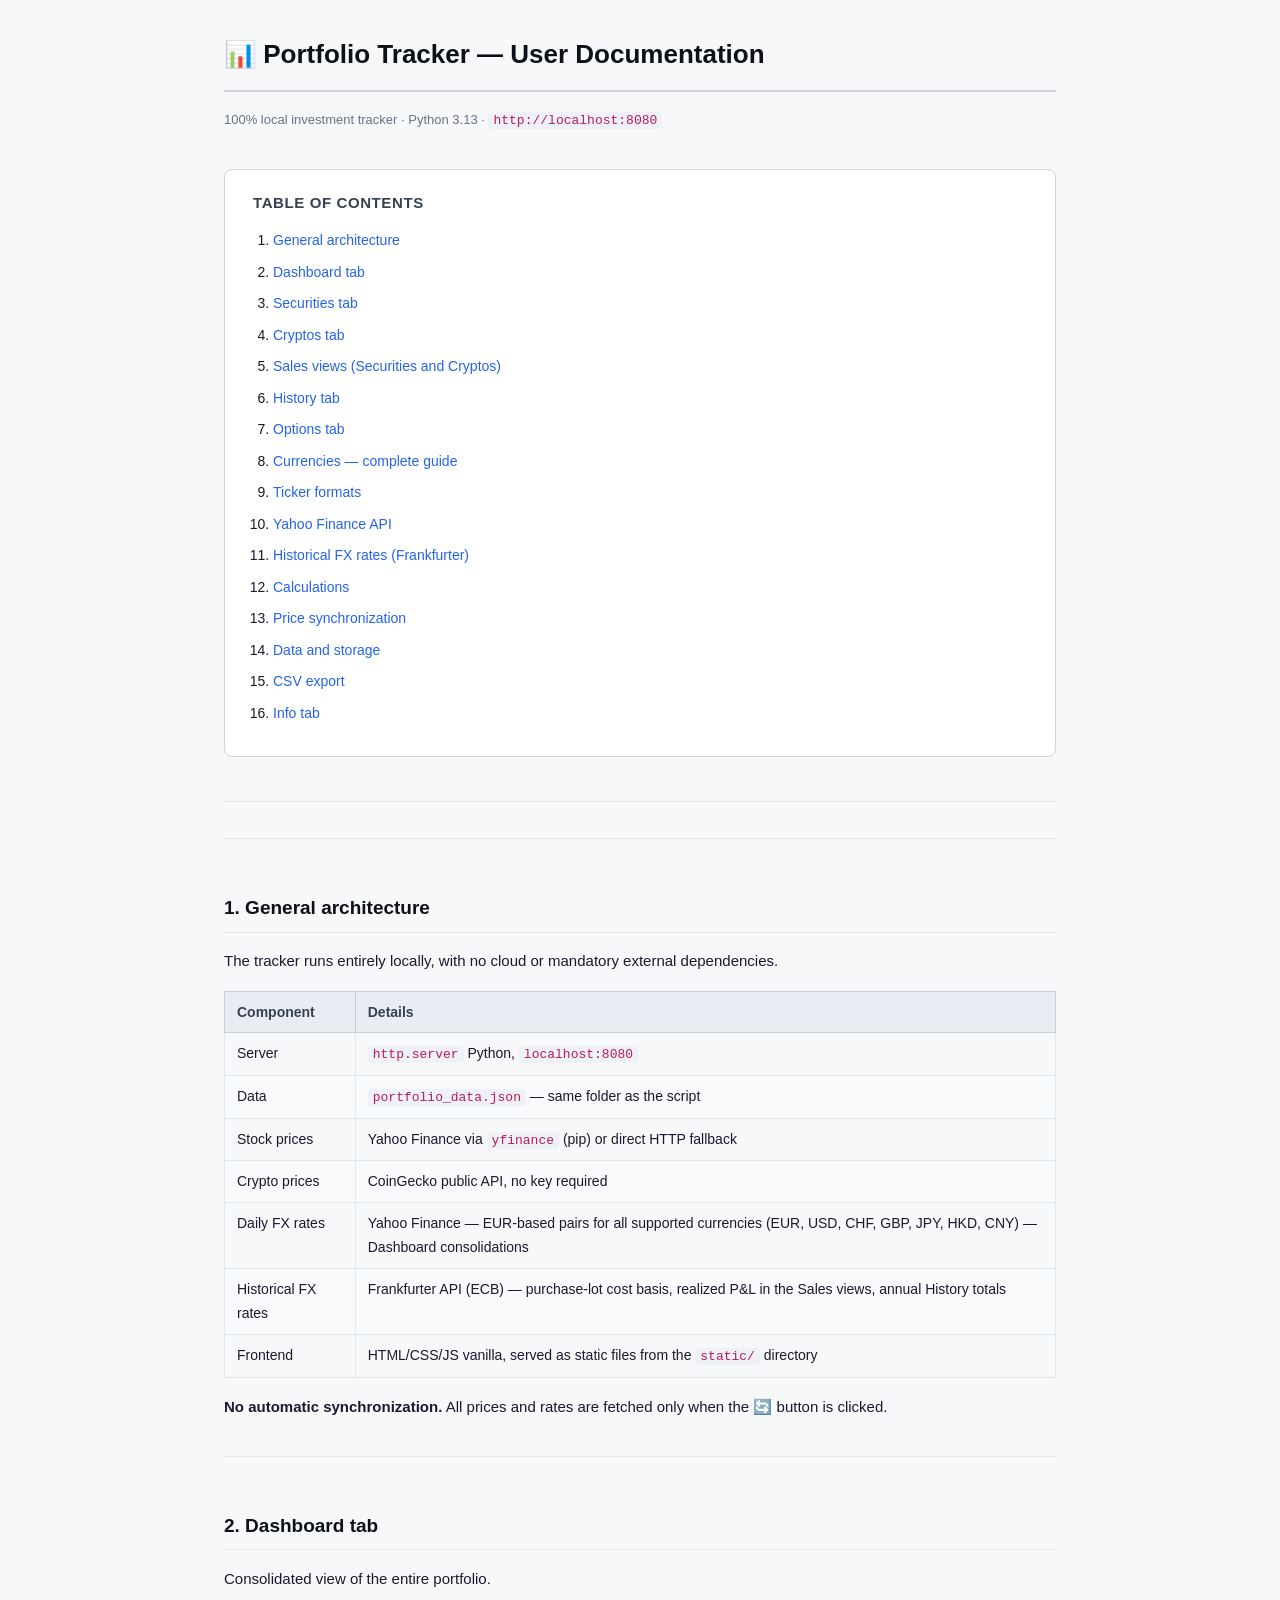
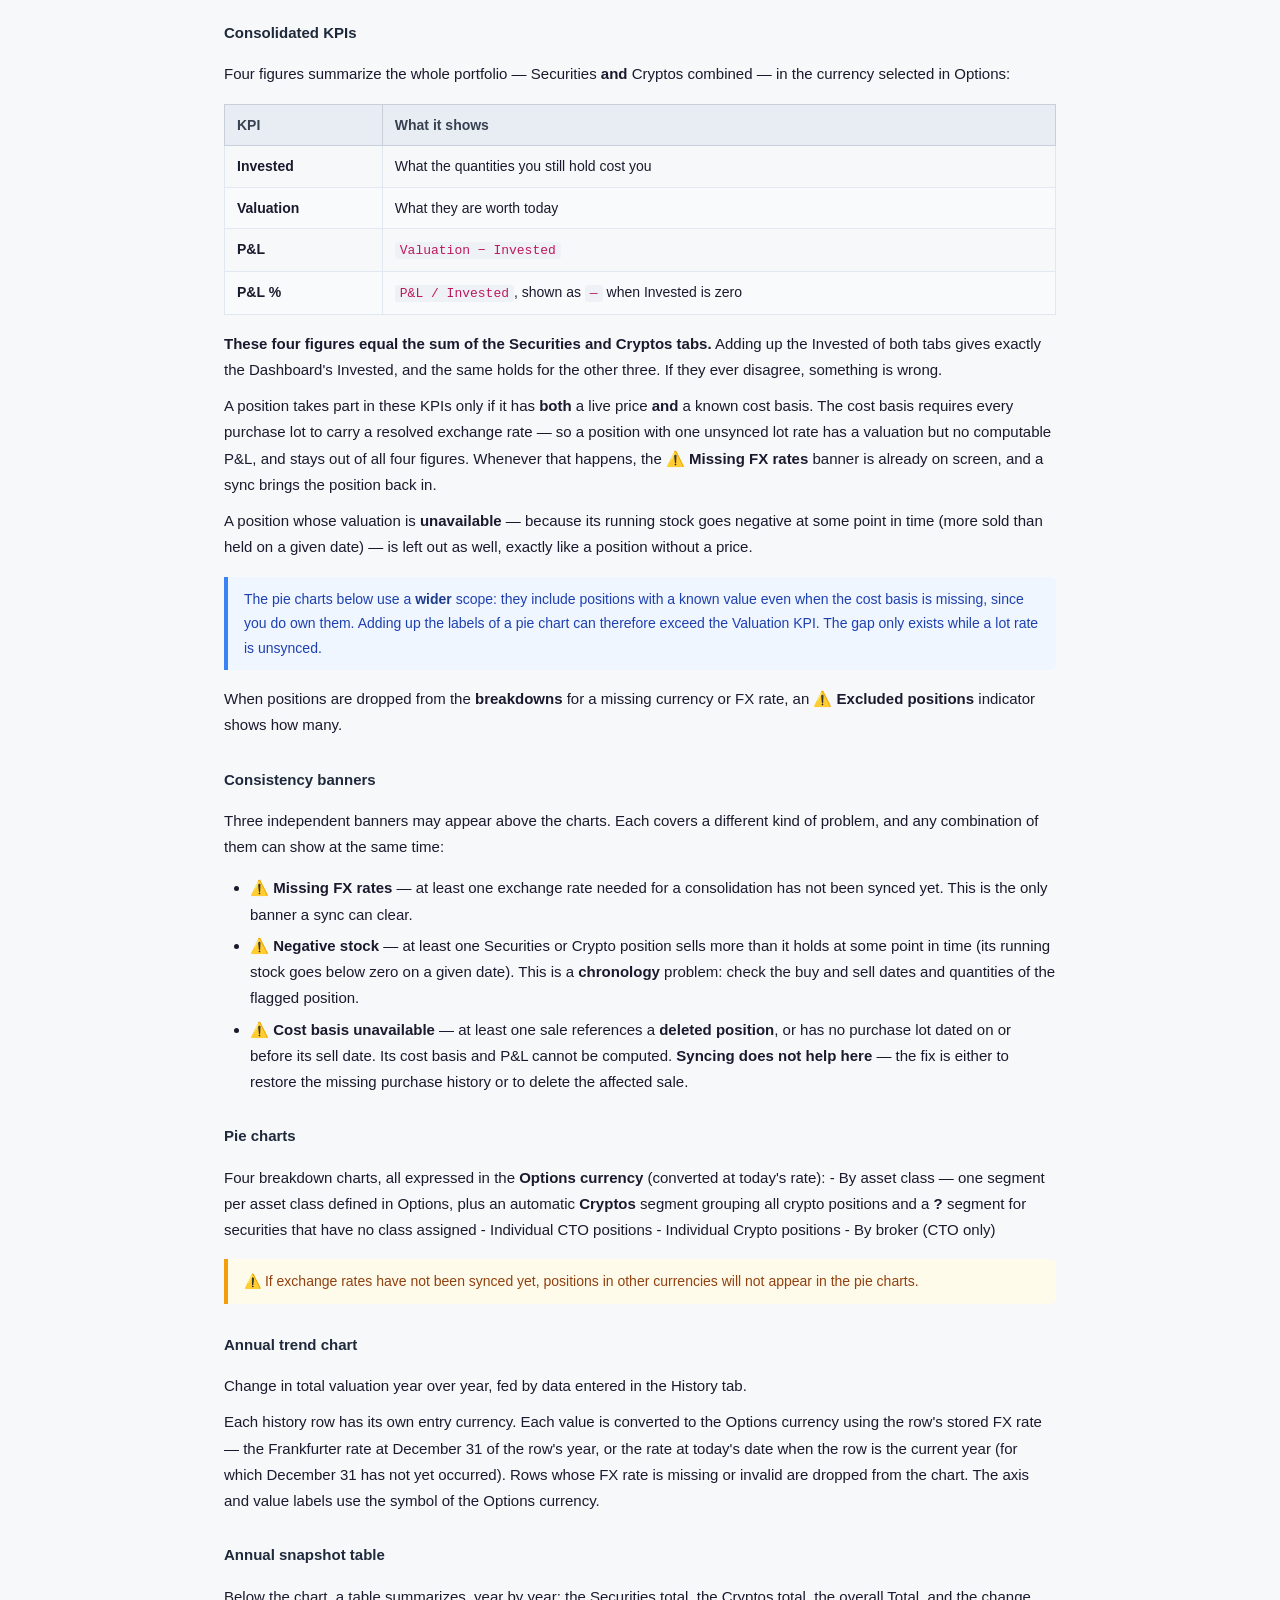
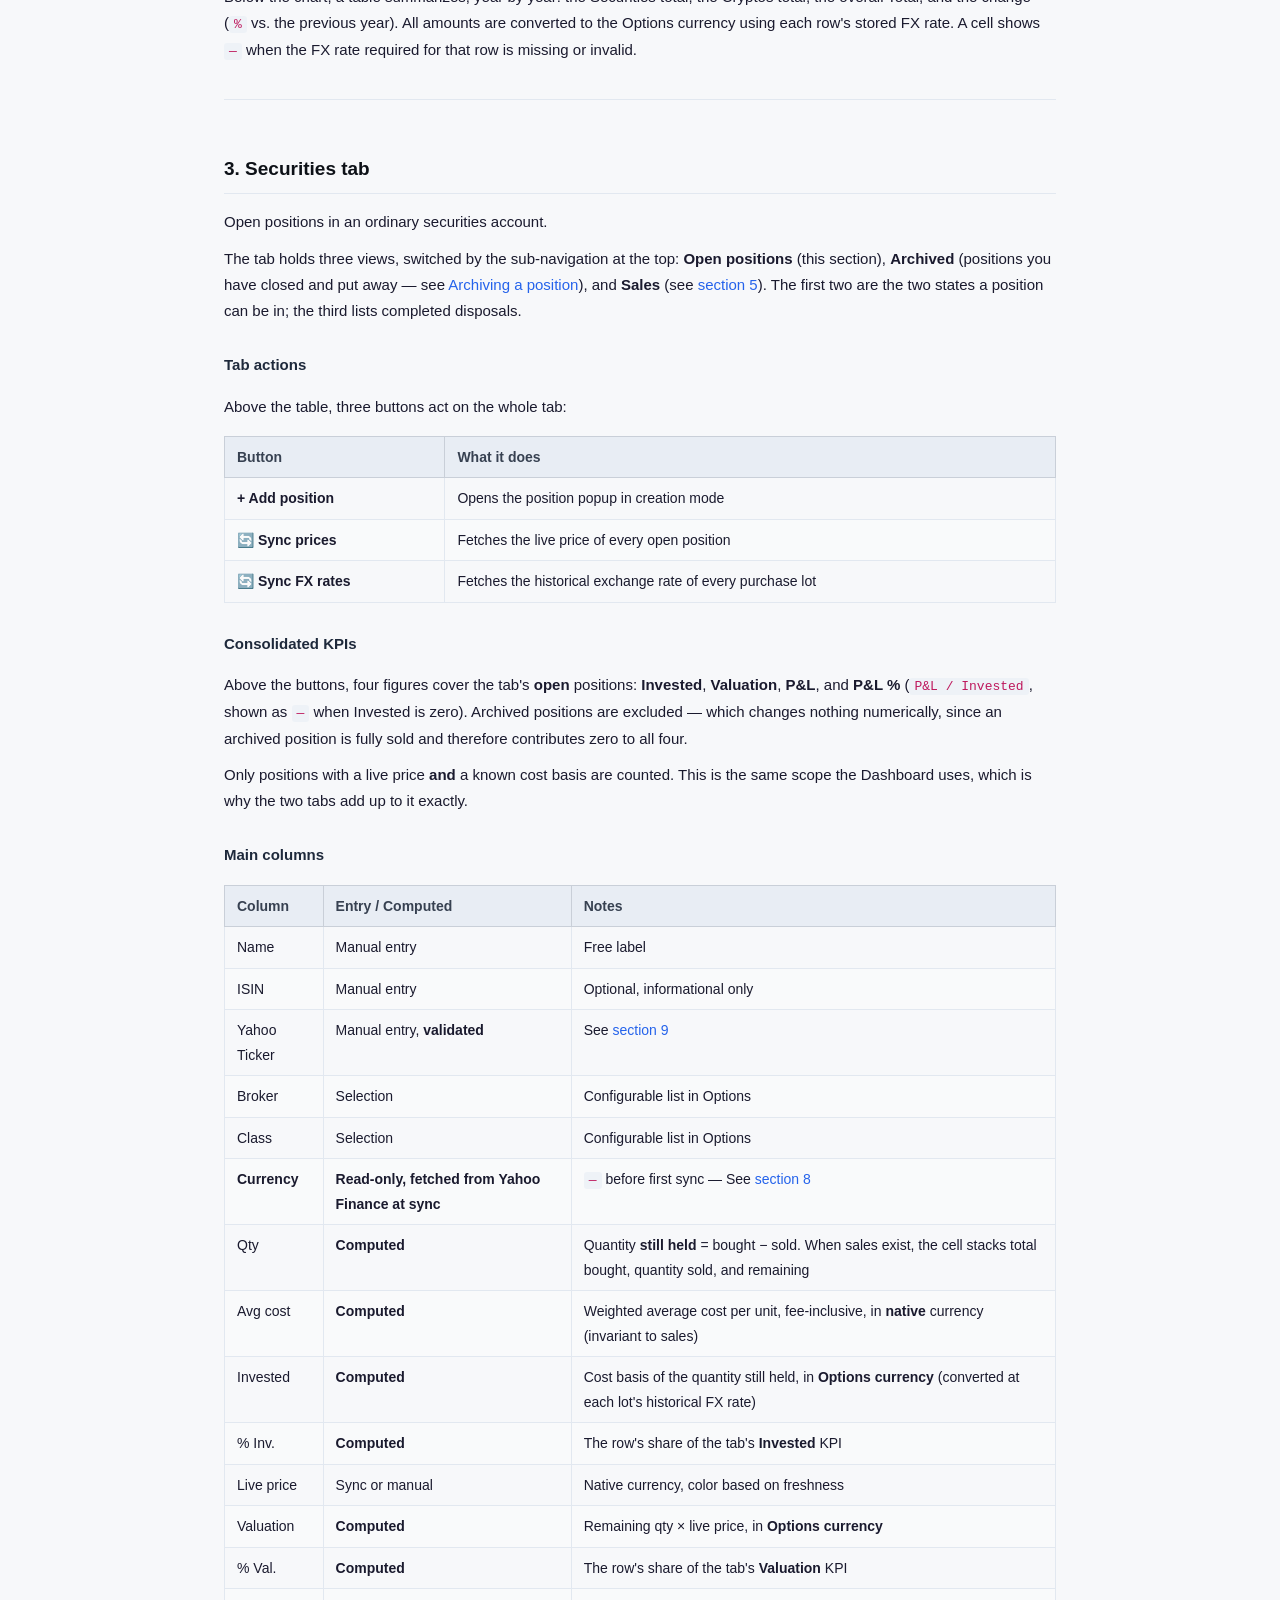
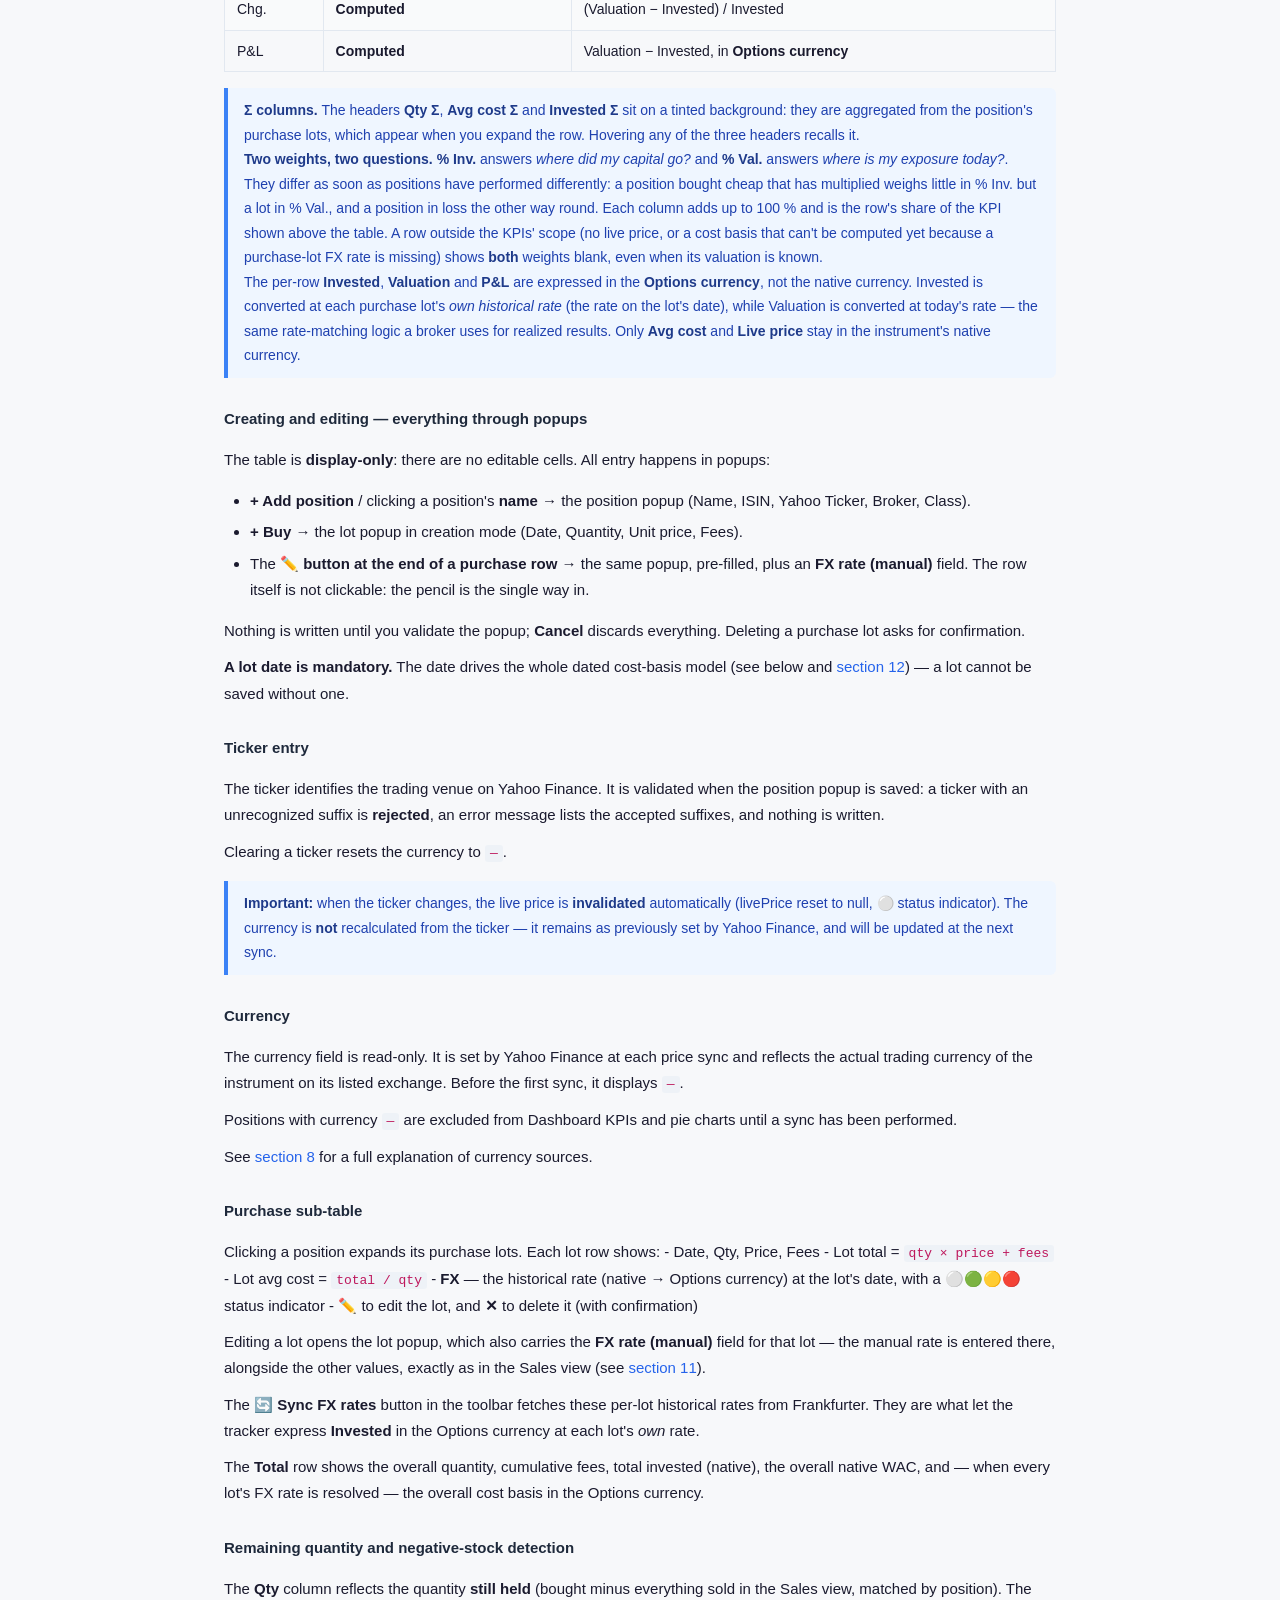
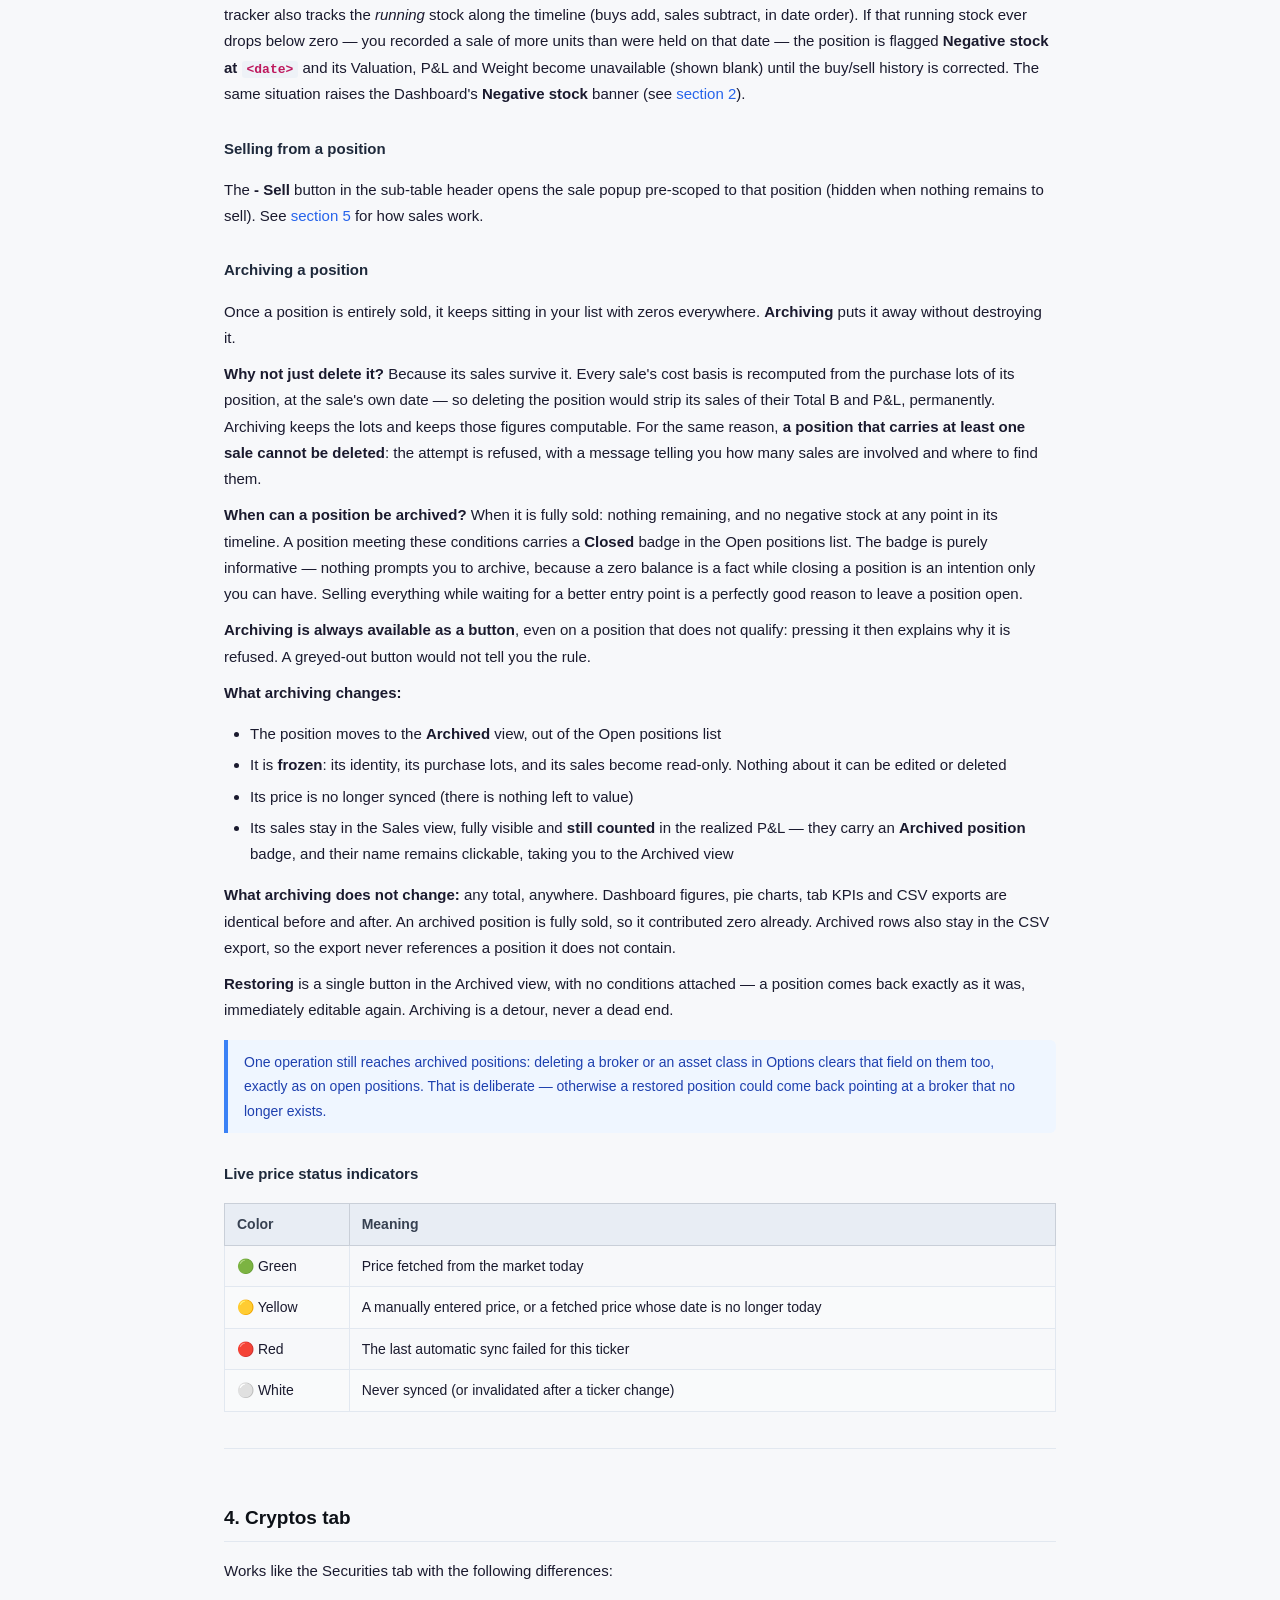
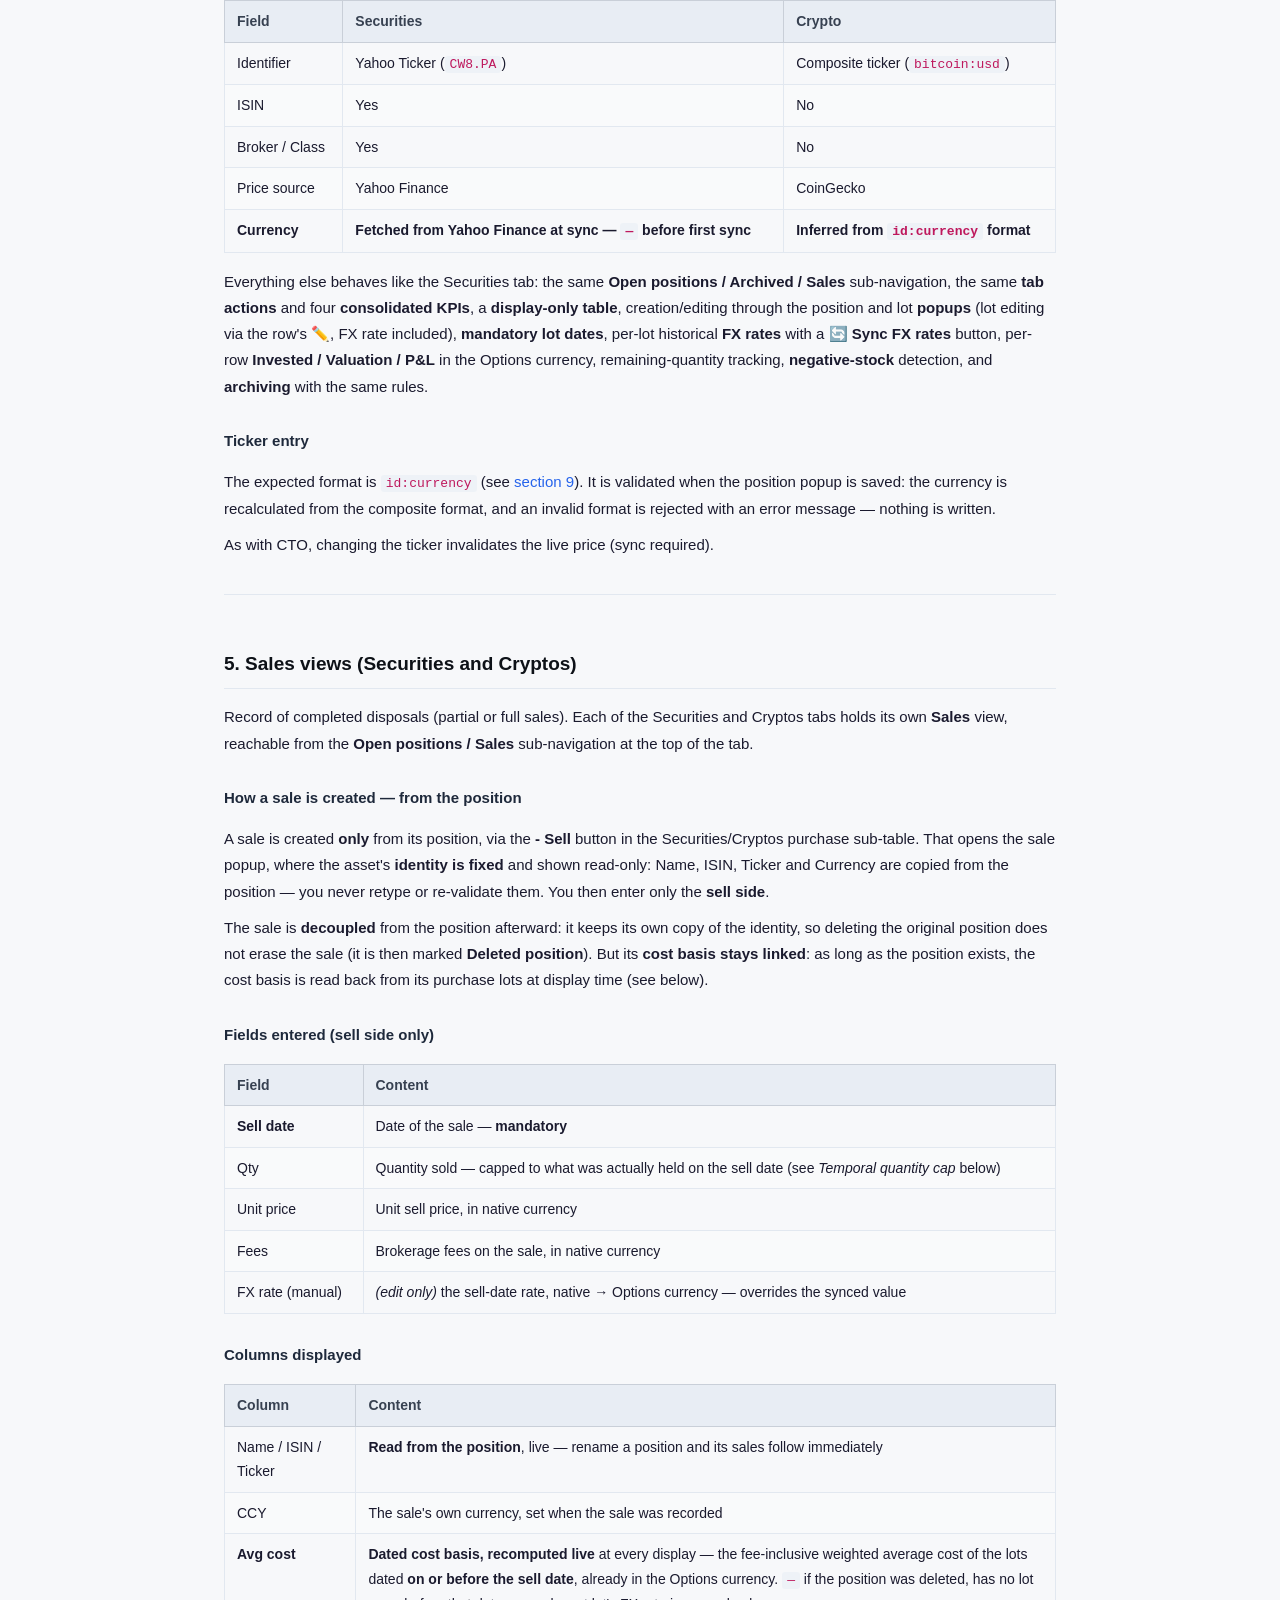
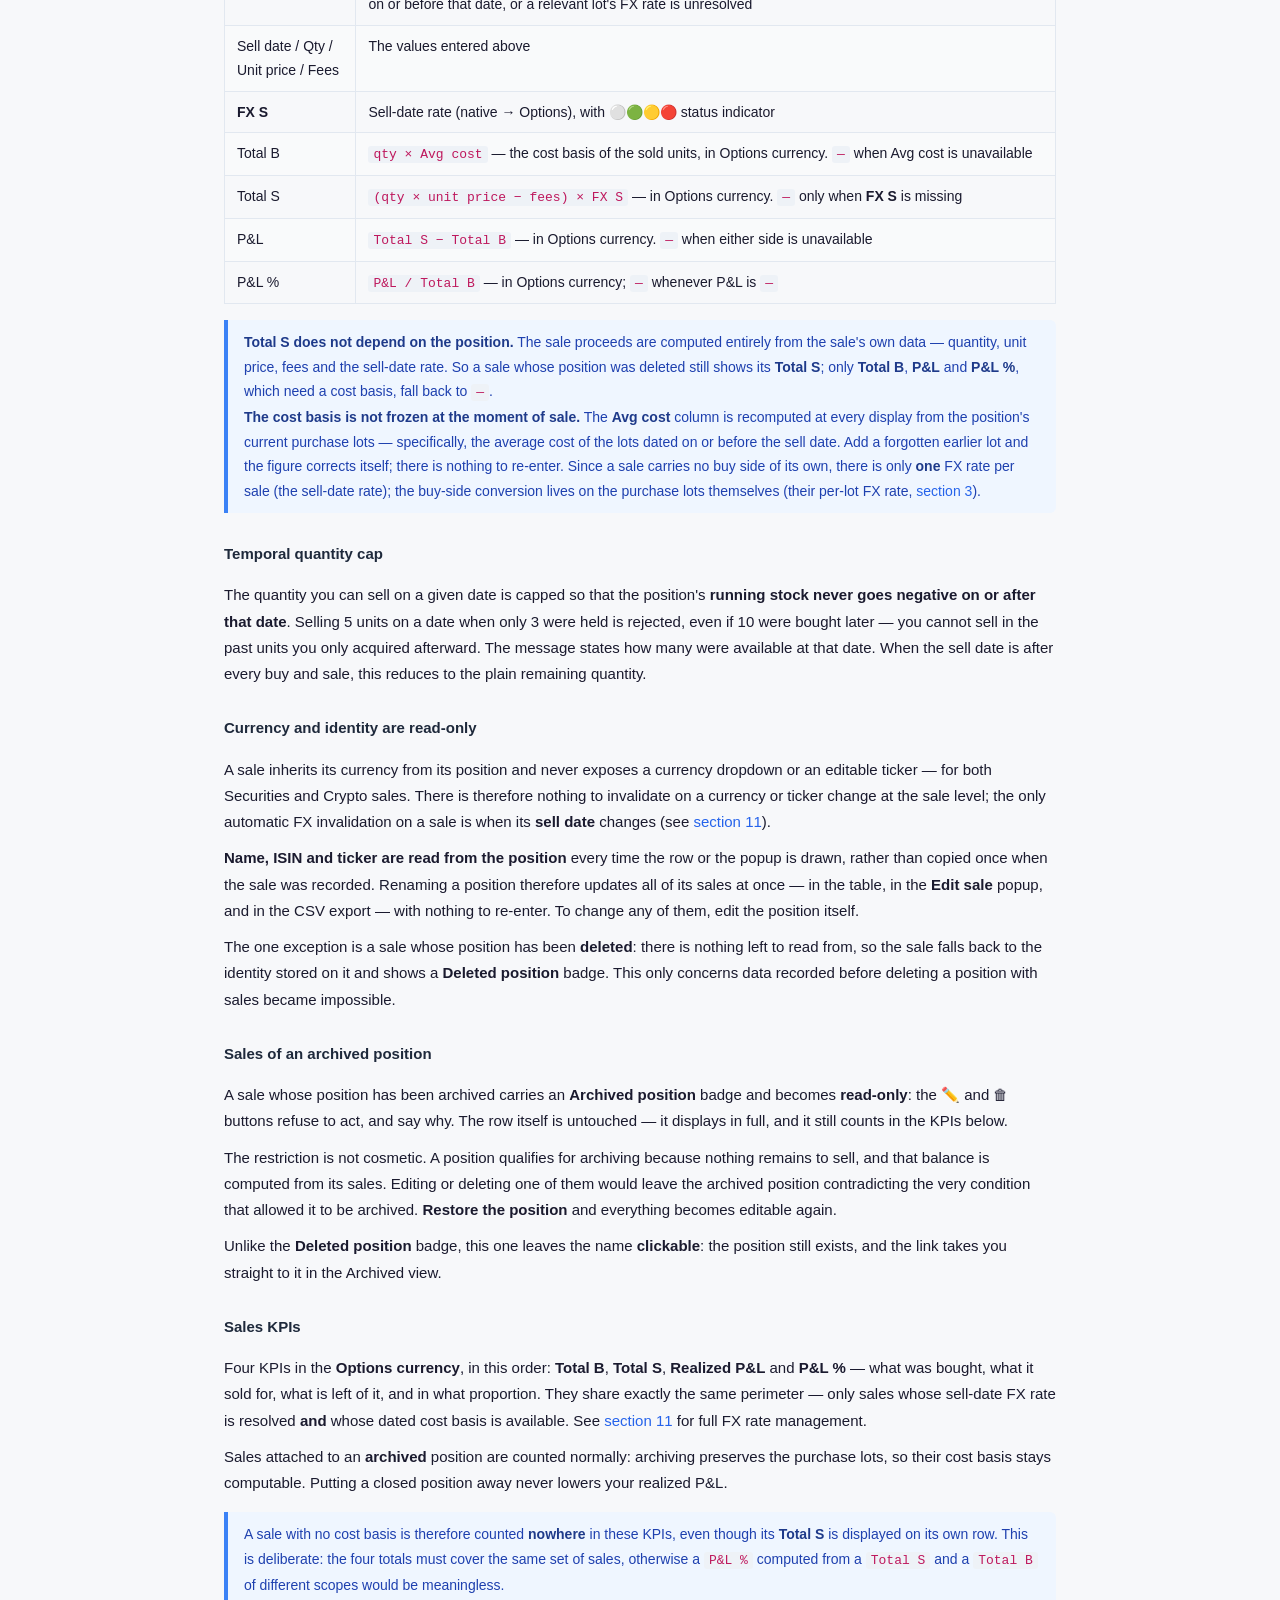
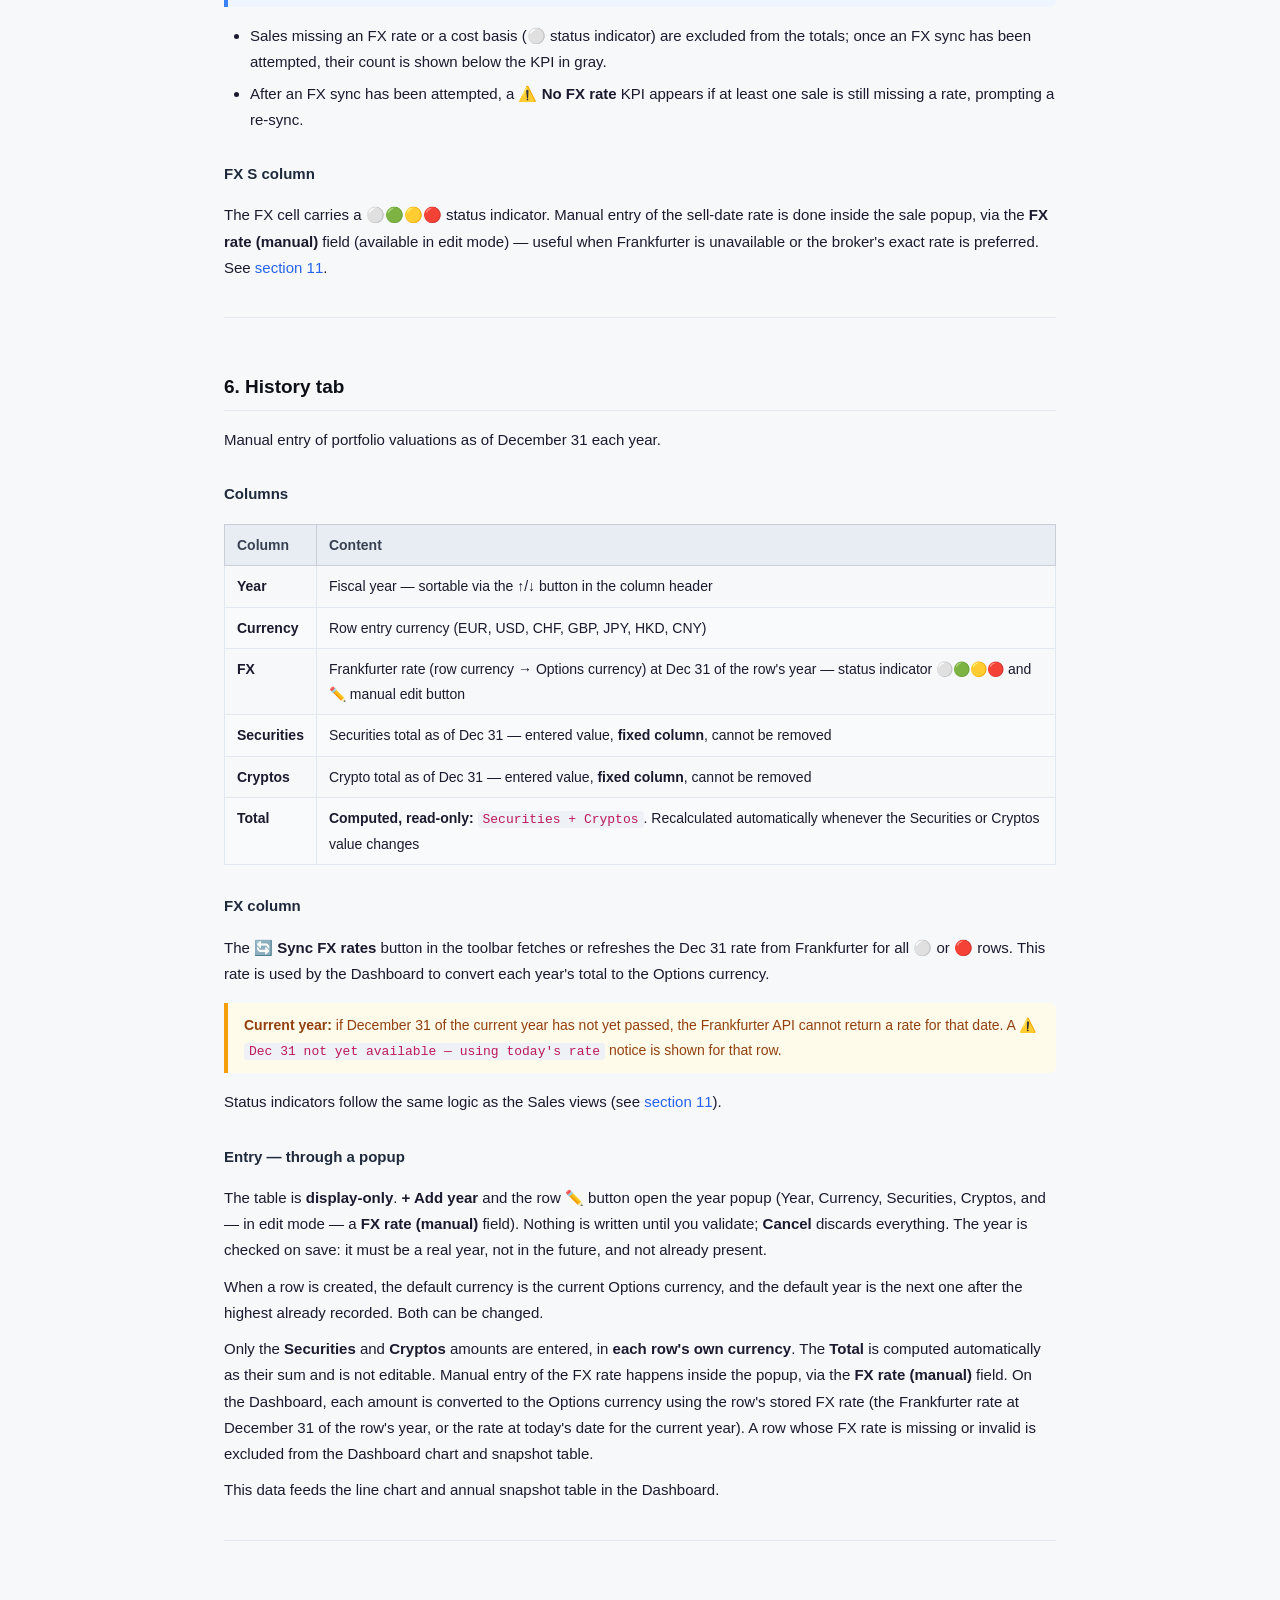
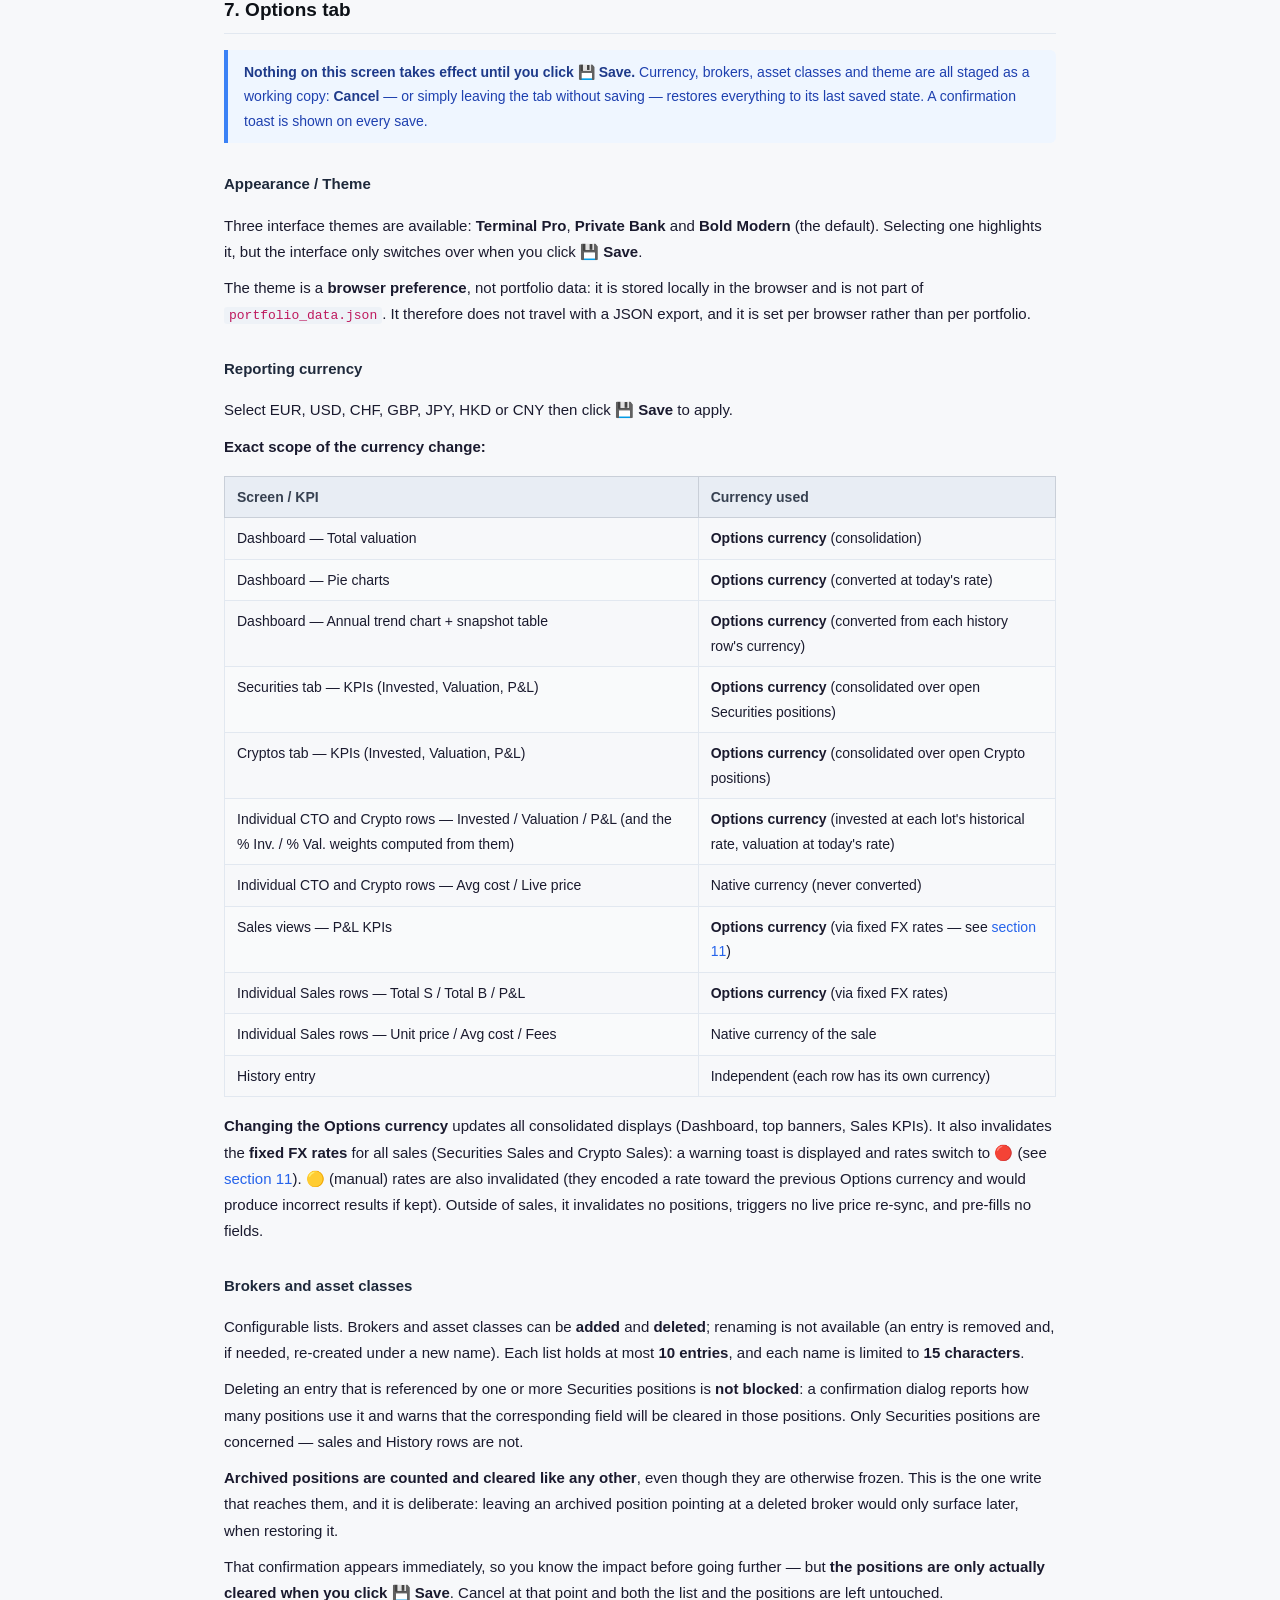
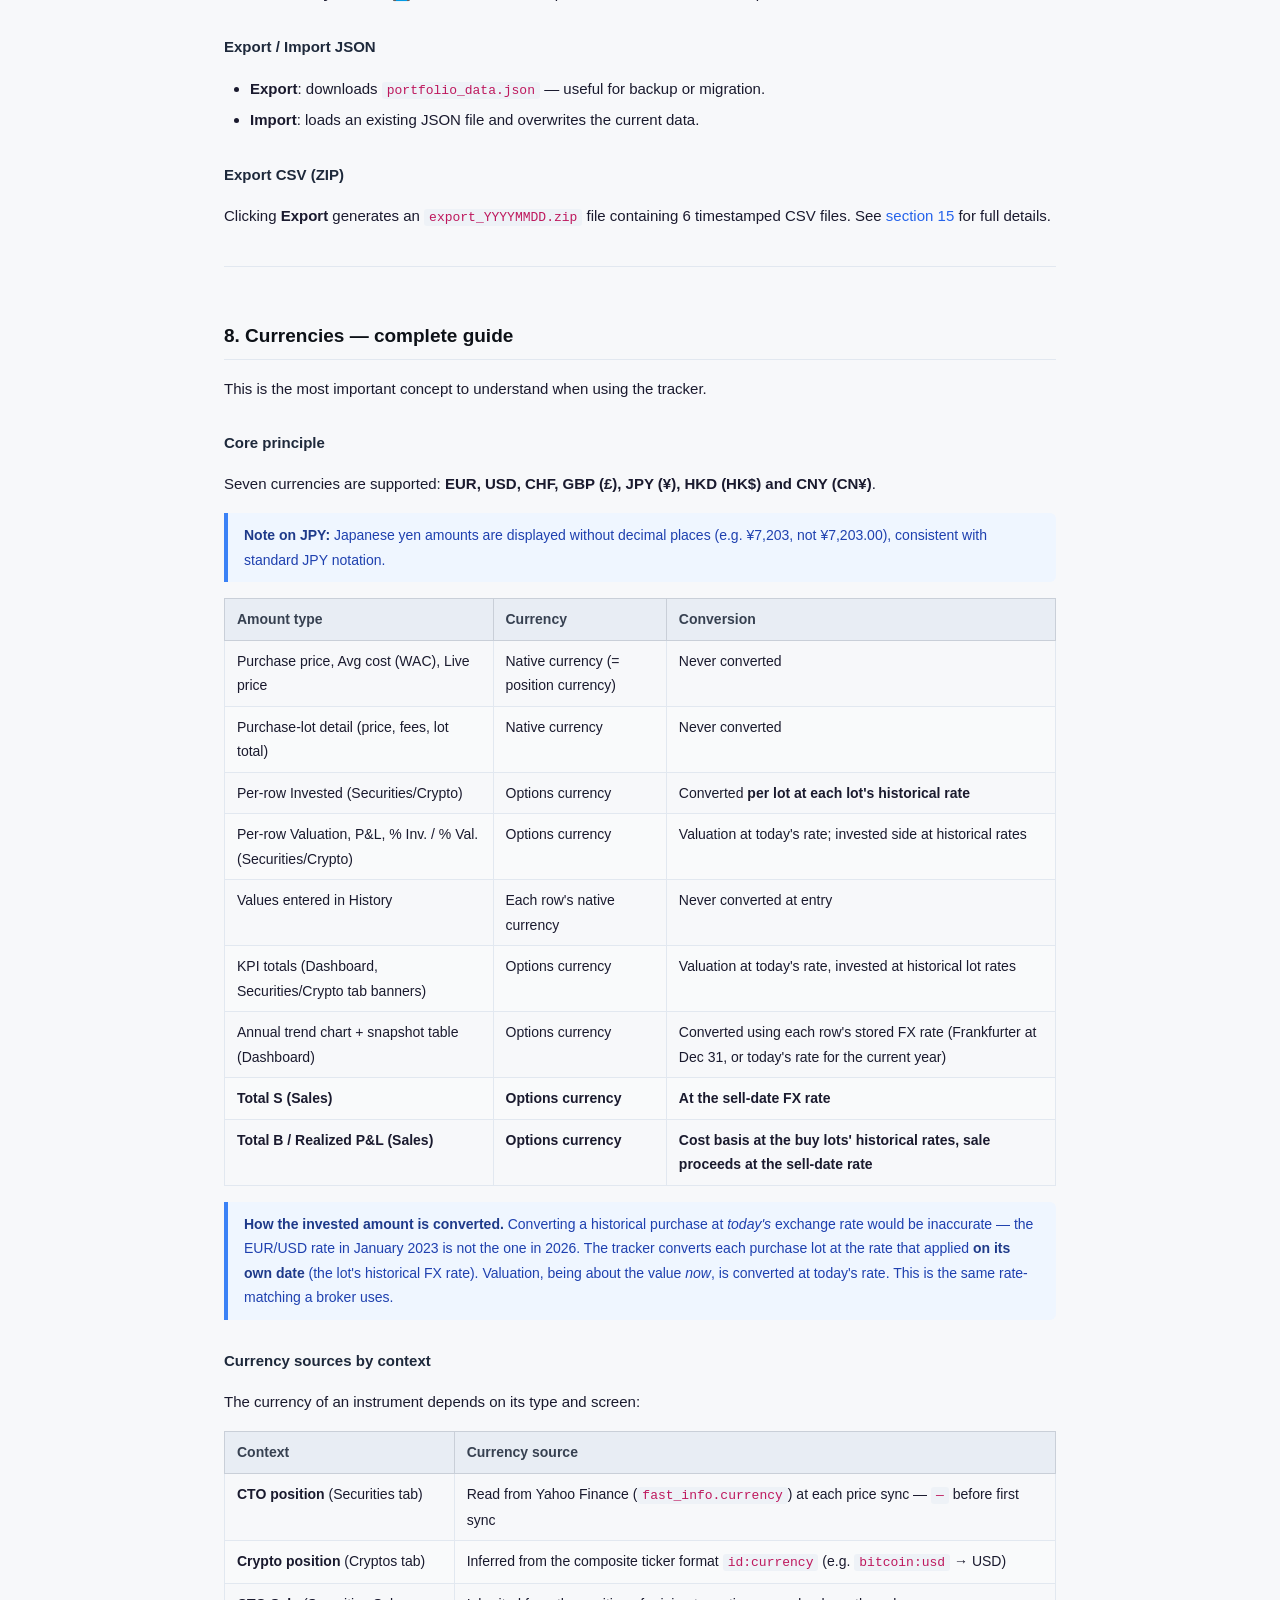
<file: static/docs.html>
<!DOCTYPE html>
<html lang="en">
<head>
<meta charset="utf-8">
<meta name="viewport" content="width=device-width,initial-scale=1">
<title>Portfolio Tracker — Documentation</title>
<style>
*,*::before,*::after{box-sizing:border-box}
body{font-family:-apple-system,BlinkMacSystemFont,'Segoe UI',Roboto,sans-serif;font-size:15px;line-height:1.75;color:#1a1a2e;background:#f7f8fa;margin:0;padding:0}
.page-wrap{max-width:880px;margin:0 auto;padding:32px 24px 72px}
h1{font-size:26px;color:#0d1117;border-bottom:2px solid #d1d5db;padding-bottom:12px;margin-top:0}
h2{font-size:19px;color:#0d1117;margin-top:52px;border-bottom:1px solid #e2e8f0;padding-bottom:7px}
h3{font-size:15px;color:#1e293b;margin-top:28px;font-weight:700}
h4{font-size:14px;color:#374151;margin-top:20px;font-weight:700}
a{color:#2563eb;text-decoration:none}
a:hover{text-decoration:underline}
p{margin:10px 0}
code{background:#eef2f7;border-radius:3px;padding:1px 5px;font-size:13px;font-family:'SFMono-Regular',Consolas,'Liberation Mono',Menlo,monospace;color:#be185d}
pre{background:#eef2f7;border-radius:6px;padding:14px 16px;overflow-x:auto;font-size:13px;line-height:1.55;margin:14px 0}
pre code{background:none;padding:0;color:#1a1a2e}
table{width:100%;border-collapse:collapse;font-size:14px;margin:16px 0}
th{background:#e8edf4;color:#374151;font-weight:600;text-align:left;padding:8px 12px;border:1px solid #c9cfd8}
td{padding:8px 12px;border:1px solid #e2e8f0;vertical-align:top}
tr:nth-child(even) td{background:#f9fafb}
blockquote{border-left:4px solid #3b82f6;background:#eff6ff;margin:16px 0;padding:10px 16px;border-radius:0 6px 6px 0;color:#1e40af;font-size:14px}
blockquote p{margin:0}
blockquote strong{color:#1e3a8a}
hr{border:none;border-top:1px solid #e2e8f0;margin:36px 0}
ul,ol{padding-left:26px}
li{margin:5px 0}
.toc-box{background:#fff;border:1px solid #d1d5db;border-radius:8px;padding:20px 28px 24px;margin-bottom:44px}
.toc-box h2{margin-top:0;border-bottom:none;font-size:15px;color:#374151;padding-bottom:0;text-transform:uppercase;letter-spacing:.04em;font-weight:700}
.toc-box ol{margin:10px 0 0;font-size:14px;padding-left:20px}
.toc-box li{margin:7px 0}
.subtitle{color:#6b7280;font-size:13px;margin-bottom:36px;margin-top:4px}
.back{display:inline-block;font-size:12px;color:#9ca3af;margin-top:12px;float:right}
.note{font-size:13px;color:#6b7280;font-style:italic}
.warning{border-left:4px solid #f59e0b;background:#fffbeb;margin:16px 0;padding:10px 16px;border-radius:0 6px 6px 0;color:#92400e;font-size:14px}
.warning p{margin:0}
</style>
</head>
<body>
<div class="page-wrap">
<h1>📊 Portfolio Tracker — User Documentation</h1>
<p class="subtitle">100% local investment tracker &middot; Python 3.13 &middot; <code>http://localhost:8080</code></p>

<div class="toc-box">
  <h2>Table of contents</h2>
  <ol>
    <li><a href="#1-general-architecture">General architecture</a></li>
    <li><a href="#2-dashboard-tab">Dashboard tab</a></li>
    <li><a href="#3-securities-tab">Securities tab</a></li>
    <li><a href="#4-cryptos-tab">Cryptos tab</a></li>
    <li><a href="#5-sales-tabs">Sales views (Securities and Cryptos)</a></li>
    <li><a href="#6-history-tab">History tab</a></li>
    <li><a href="#7-options-tab">Options tab</a></li>
    <li><a href="#8-currencies--complete-guide">Currencies — complete guide</a></li>
    <li><a href="#9-ticker-formats">Ticker formats</a></li>
    <li><a href="#10-yahoo-finance-api">Yahoo Finance API</a></li>
    <li><a href="#11-historical-fx-rates-frankfurter">Historical FX rates (Frankfurter)</a></li>
    <li><a href="#12-calculations">Calculations</a></li>
    <li><a href="#13-price-synchronization">Price synchronization</a></li>
    <li><a href="#14-data-and-storage">Data and storage</a></li>
    <li><a href="#15-csv-export">CSV export</a></li>
    <li><a href="#16-info-tab">Info tab</a></li>
  </ol>
</div>


<hr />
<hr />
<p><a id="1-general-architecture"></a></p>
<h2>1. General architecture</h2>
<p>The tracker runs entirely locally, with no cloud or mandatory external dependencies.</p>
<table>
<thead>
<tr>
<th>Component</th>
<th>Details</th>
</tr>
</thead>
<tbody>
<tr>
<td>Server</td>
<td><code>http.server</code> Python, <code>localhost:8080</code></td>
</tr>
<tr>
<td>Data</td>
<td><code>portfolio_data.json</code> — same folder as the script</td>
</tr>
<tr>
<td>Stock prices</td>
<td>Yahoo Finance via <code>yfinance</code> (pip) or direct HTTP fallback</td>
</tr>
<tr>
<td>Crypto prices</td>
<td>CoinGecko public API, no key required</td>
</tr>
<tr>
<td>Daily FX rates</td>
<td>Yahoo Finance — EUR-based pairs for all supported currencies (EUR, USD, CHF, GBP, JPY, HKD, CNY) — Dashboard consolidations</td>
</tr>
<tr>
<td>Historical FX rates</td>
<td>Frankfurter API (ECB) — purchase-lot cost basis, realized P&amp;L in the Sales views, annual History totals</td>
</tr>
<tr>
<td>Frontend</td>
<td>HTML/CSS/JS vanilla, served as static files from the <code>static/</code> directory</td>
</tr>
</tbody>
</table>
<p><strong>No automatic synchronization.</strong> All prices and rates are fetched only when the 🔄 button is clicked.</p>
<hr />
<p><a id="2-dashboard-tab"></a></p>
<h2>2. Dashboard tab</h2>
<p>Consolidated view of the entire portfolio.</p>
<h3>Consolidated KPIs</h3>
<p>Four figures summarize the whole portfolio — Securities <strong>and</strong> Cryptos combined — in the currency selected in Options:</p>
<table>
<thead>
<tr>
<th>KPI</th>
<th>What it shows</th>
</tr>
</thead>
<tbody>
<tr>
<td><strong>Invested</strong></td>
<td>What the quantities you still hold cost you</td>
</tr>
<tr>
<td><strong>Valuation</strong></td>
<td>What they are worth today</td>
</tr>
<tr>
<td><strong>P&amp;L</strong></td>
<td><code>Valuation − Invested</code></td>
</tr>
<tr>
<td><strong>P&amp;L %</strong></td>
<td><code>P&amp;L / Invested</code>, shown as <code>—</code> when Invested is zero</td>
</tr>
</tbody>
</table>
<p><strong>These four figures equal the sum of the Securities and Cryptos tabs.</strong> Adding up the Invested of both tabs gives exactly the Dashboard's Invested, and the same holds for the other three. If they ever disagree, something is wrong.</p>
<p>A position takes part in these KPIs only if it has <strong>both</strong> a live price <strong>and</strong> a known cost basis. The cost basis requires every purchase lot to carry a resolved exchange rate — so a position with one unsynced lot rate has a valuation but no computable P&amp;L, and stays out of all four figures. Whenever that happens, the <strong>⚠️ Missing FX rates</strong> banner is already on screen, and a sync brings the position back in.</p>
<p>A position whose valuation is <strong>unavailable</strong> — because its running stock goes negative at some point in time (more sold than held on a given date) — is left out as well, exactly like a position without a price.</p>
<blockquote>
<p>The pie charts below use a <strong>wider</strong> scope: they include positions with a known value even when the cost basis is missing, since you do own them. Adding up the labels of a pie chart can therefore exceed the Valuation KPI. The gap only exists while a lot rate is unsynced.</p>
</blockquote>
<p>When positions are dropped from the <strong>breakdowns</strong> for a missing currency or FX rate, an <strong>⚠️ Excluded positions</strong> indicator shows how many.</p>
<h3>Consistency banners</h3>
<p>Three independent banners may appear above the charts. Each covers a different kind of problem, and any combination of them can show at the same time:</p>
<ul>
<li><strong>⚠️ Missing FX rates</strong> — at least one exchange rate needed for a consolidation has not been synced yet. This is the only banner a sync can clear.</li>
<li><strong>⚠️ Negative stock</strong> — at least one Securities or Crypto position sells more than it holds at some point in time (its running stock goes below zero on a given date). This is a <strong>chronology</strong> problem: check the buy and sell dates and quantities of the flagged position.</li>
<li><strong>⚠️ Cost basis unavailable</strong> — at least one sale references a <strong>deleted position</strong>, or has no purchase lot dated on or before its sell date. Its cost basis and P&amp;L cannot be computed. <strong>Syncing does not help here</strong> — the fix is either to restore the missing purchase history or to delete the affected sale.</li>
</ul>
<h3>Pie charts</h3>
<p>Four breakdown charts, all expressed in the <strong>Options currency</strong> (converted at today's rate):
- By asset class — one segment per asset class defined in Options, plus an automatic <strong>Cryptos</strong> segment grouping all crypto positions and a <strong>?</strong> segment for securities that have no class assigned
- Individual CTO positions
- Individual Crypto positions
- By broker (CTO only)</p>
<div class="warning"><p>⚠️ If exchange rates have not been synced yet, positions in other currencies will not appear in the pie charts.</p></div>
<h3>Annual trend chart</h3>
<p>Change in total valuation year over year, fed by data entered in the History tab.</p>
<p>Each history row has its own entry currency. Each value is converted to the Options currency using the row's stored FX rate — the Frankfurter rate at December 31 of the row's year, or the rate at today's date when the row is the current year (for which December 31 has not yet occurred). Rows whose FX rate is missing or invalid are dropped from the chart. The axis and value labels use the symbol of the Options currency.</p>
<h3>Annual snapshot table</h3>
<p>Below the chart, a table summarizes, year by year: the Securities total, the Cryptos total, the overall Total, and the change (<code>%</code> vs. the previous year). All amounts are converted to the Options currency using each row's stored FX rate. A cell shows <code>—</code> when the FX rate required for that row is missing or invalid.</p>
<hr />
<p><a id="3-securities-tab"></a></p>
<h2>3. Securities tab</h2>
<p>Open positions in an ordinary securities account.</p>
<p>The tab holds three views, switched by the sub-navigation at the top: <strong>Open positions</strong> (this section), <strong>Archived</strong> (positions you have closed and put away — see <a href="#archiving-a-position">Archiving a position</a>), and <strong>Sales</strong> (see <a href="#5-sales-tabs">section 5</a>). The first two are the two states a position can be in; the third lists completed disposals.</p>
<h3>Tab actions</h3>
<p>Above the table, three buttons act on the whole tab:</p>
<table>
<thead>
<tr>
<th>Button</th>
<th>What it does</th>
</tr>
</thead>
<tbody>
<tr>
<td><strong>+ Add position</strong></td>
<td>Opens the position popup in creation mode</td>
</tr>
<tr>
<td><strong>🔄 Sync prices</strong></td>
<td>Fetches the live price of every open position</td>
</tr>
<tr>
<td><strong>🔄 Sync FX rates</strong></td>
<td>Fetches the historical exchange rate of every purchase lot</td>
</tr>
</tbody>
</table>
<h3>Consolidated KPIs</h3>
<p>Above the buttons, four figures cover the tab's <strong>open</strong> positions: <strong>Invested</strong>, <strong>Valuation</strong>, <strong>P&amp;L</strong>, and <strong>P&amp;L %</strong> (<code>P&amp;L / Invested</code>, shown as <code>—</code> when Invested is zero). Archived positions are excluded — which changes nothing numerically, since an archived position is fully sold and therefore contributes zero to all four.</p>
<p>Only positions with a live price <strong>and</strong> a known cost basis are counted. This is the same scope the Dashboard uses, which is why the two tabs add up to it exactly.</p>
<h3>Main columns</h3>
<table>
<thead>
<tr>
<th>Column</th>
<th>Entry / Computed</th>
<th>Notes</th>
</tr>
</thead>
<tbody>
<tr>
<td>Name</td>
<td>Manual entry</td>
<td>Free label</td>
</tr>
<tr>
<td>ISIN</td>
<td>Manual entry</td>
<td>Optional, informational only</td>
</tr>
<tr>
<td>Yahoo Ticker</td>
<td>Manual entry, <strong>validated</strong></td>
<td>See <a href="#9-ticker-formats">section 9</a></td>
</tr>
<tr>
<td>Broker</td>
<td>Selection</td>
<td>Configurable list in Options</td>
</tr>
<tr>
<td>Class</td>
<td>Selection</td>
<td>Configurable list in Options</td>
</tr>
<tr>
<td><strong>Currency</strong></td>
<td><strong>Read-only, fetched from Yahoo Finance at sync</strong></td>
<td><code>—</code> before first sync — See <a href="#8-currencies--complete-guide">section 8</a></td>
</tr>
<tr>
<td>Qty</td>
<td><strong>Computed</strong></td>
<td>Quantity <strong>still held</strong> = bought − sold. When sales exist, the cell stacks total bought, quantity sold, and remaining</td>
</tr>
<tr>
<td>Avg cost</td>
<td><strong>Computed</strong></td>
<td>Weighted average cost per unit, fee-inclusive, in <strong>native</strong> currency (invariant to sales)</td>
</tr>
<tr>
<td>Invested</td>
<td><strong>Computed</strong></td>
<td>Cost basis of the quantity still held, in <strong>Options currency</strong> (converted at each lot's historical FX rate)</td>
</tr>
<tr>
<td>% Inv.</td>
<td><strong>Computed</strong></td>
<td>The row's share of the tab's <strong>Invested</strong> KPI</td>
</tr>
<tr>
<td>Live price</td>
<td>Sync or manual</td>
<td>Native currency, color based on freshness</td>
</tr>
<tr>
<td>Valuation</td>
<td><strong>Computed</strong></td>
<td>Remaining qty × live price, in <strong>Options currency</strong></td>
</tr>
<tr>
<td>% Val.</td>
<td><strong>Computed</strong></td>
<td>The row's share of the tab's <strong>Valuation</strong> KPI</td>
</tr>
<tr>
<td>Chg.</td>
<td><strong>Computed</strong></td>
<td>(Valuation − Invested) / Invested</td>
</tr>
<tr>
<td>P&amp;L</td>
<td><strong>Computed</strong></td>
<td>Valuation − Invested, in <strong>Options currency</strong></td>
</tr>
</tbody>
</table>
<blockquote>
<p><strong>Σ columns.</strong> The headers <strong>Qty Σ</strong>, <strong>Avg cost Σ</strong> and <strong>Invested Σ</strong> sit on a tinted background: they are aggregated from the position's purchase lots, which appear when you expand the row. Hovering any of the three headers recalls it.</p>
<p><strong>Two weights, two questions.</strong> <strong>% Inv.</strong> answers <em>where did my capital go?</em> and <strong>% Val.</strong> answers <em>where is my exposure today?</em>. They differ as soon as positions have performed differently: a position bought cheap that has multiplied weighs little in % Inv. but a lot in % Val., and a position in loss the other way round. Each column adds up to 100 % and is the row's share of the KPI shown above the table. A row outside the KPIs' scope (no live price, or a cost basis that can't be computed yet because a purchase-lot FX rate is missing) shows <strong>both</strong> weights blank, even when its valuation is known.</p>
<p>The per-row <strong>Invested</strong>, <strong>Valuation</strong> and <strong>P&amp;L</strong> are expressed in the <strong>Options currency</strong>, not the native currency. Invested is converted at each purchase lot's <em>own historical rate</em> (the rate on the lot's date), while Valuation is converted at today's rate — the same rate-matching logic a broker uses for realized results. Only <strong>Avg cost</strong> and <strong>Live price</strong> stay in the instrument's native currency.</p>
</blockquote>
<h3>Creating and editing — everything through popups</h3>
<p>The table is <strong>display-only</strong>: there are no editable cells. All entry happens in popups:</p>
<ul>
<li><strong>+ Add position</strong> / clicking a position's <strong>name</strong> → the position popup (Name, ISIN, Yahoo Ticker, Broker, Class).</li>
<li><strong>+ Buy</strong> → the lot popup in creation mode (Date, Quantity, Unit price, Fees).</li>
<li>The <strong>✏️ button at the end of a purchase row</strong> → the same popup, pre-filled, plus an <strong>FX rate (manual)</strong> field. The row itself is not clickable: the pencil is the single way in.</li>
</ul>
<p>Nothing is written until you validate the popup; <strong>Cancel</strong> discards everything. Deleting a purchase lot asks for confirmation.</p>
<p><strong>A lot date is mandatory.</strong> The date drives the whole dated cost-basis model (see below and <a href="#12-calculations">section 12</a>) — a lot cannot be saved without one.</p>
<h3>Ticker entry</h3>
<p>The ticker identifies the trading venue on Yahoo Finance. It is validated when the position popup is saved: a ticker with an unrecognized suffix is <strong>rejected</strong>, an error message lists the accepted suffixes, and nothing is written.</p>
<p>Clearing a ticker resets the currency to <code>—</code>.</p>
<blockquote>
<p><strong>Important:</strong> when the ticker changes, the live price is <strong>invalidated</strong> automatically (livePrice reset to null, ⚪ status indicator). The currency is <strong>not</strong> recalculated from the ticker — it remains as previously set by Yahoo Finance, and will be updated at the next sync.</p>
</blockquote>
<h3>Currency</h3>
<p>The currency field is read-only. It is set by Yahoo Finance at each price sync and reflects the actual trading currency of the instrument on its listed exchange. Before the first sync, it displays <code>—</code>.</p>
<p>Positions with currency <code>—</code> are excluded from Dashboard KPIs and pie charts until a sync has been performed.</p>
<p>See <a href="#8-currencies--complete-guide">section 8</a> for a full explanation of currency sources.</p>
<h3>Purchase sub-table</h3>
<p>Clicking a position expands its purchase lots. Each lot row shows:
- Date, Qty, Price, Fees
- Lot total = <code>qty × price + fees</code>
- Lot avg cost = <code>total / qty</code>
- <strong>FX</strong> — the historical rate (native → Options currency) at the lot's date, with a ⚪🟢🟡🔴 status indicator
- <strong>✏️</strong> to edit the lot, and <strong>✕</strong> to delete it (with confirmation)</p>
<p>Editing a lot opens the lot popup, which also carries the <strong>FX rate (manual)</strong> field for that lot — the manual rate is entered there, alongside the other values, exactly as in the Sales view (see <a href="#11-historical-fx-rates-frankfurter">section 11</a>).</p>
<p>The <strong>🔄 Sync FX rates</strong> button in the toolbar fetches these per-lot historical rates from Frankfurter. They are what let the tracker express <strong>Invested</strong> in the Options currency at each lot's <em>own</em> rate.</p>
<p>The <strong>Total</strong> row shows the overall quantity, cumulative fees, total invested (native), the overall native WAC, and — when every lot's FX rate is resolved — the overall cost basis in the Options currency.</p>
<h3>Remaining quantity and negative-stock detection</h3>
<p>The <strong>Qty</strong> column reflects the quantity <strong>still held</strong> (bought minus everything sold in the Sales view, matched by position). The tracker also tracks the <em>running</em> stock along the timeline (buys add, sales subtract, in date order). If that running stock ever drops below zero — you recorded a sale of more units than were held on that date — the position is flagged <strong>Negative stock at <code>&lt;date&gt;</code></strong> and its Valuation, P&amp;L and Weight become unavailable (shown blank) until the buy/sell history is corrected. The same situation raises the Dashboard's <strong>Negative stock</strong> banner (see <a href="#2-dashboard-tab">section 2</a>).</p>
<h3>Selling from a position</h3>
<p>The <strong>- Sell</strong> button in the sub-table header opens the sale popup pre-scoped to that position (hidden when nothing remains to sell). See <a href="#5-sales-tabs">section 5</a> for how sales work.</p>
<p><a id="archiving-a-position"></a></p>
<h3>Archiving a position</h3>
<p>Once a position is entirely sold, it keeps sitting in your list with zeros everywhere. <strong>Archiving</strong> puts it away without destroying it.</p>
<p><strong>Why not just delete it?</strong> Because its sales survive it. Every sale's cost basis is recomputed from the purchase lots of its position, at the sale's own date — so deleting the position would strip its sales of their Total B and P&amp;L, permanently. Archiving keeps the lots and keeps those figures computable. For the same reason, <strong>a position that carries at least one sale cannot be deleted</strong>: the attempt is refused, with a message telling you how many sales are involved and where to find them.</p>
<p><strong>When can a position be archived?</strong> When it is fully sold: nothing remaining, and no negative stock at any point in its timeline. A position meeting these conditions carries a <strong>Closed</strong> badge in the Open positions list. The badge is purely informative — nothing prompts you to archive, because a zero balance is a fact while closing a position is an intention only you can have. Selling everything while waiting for a better entry point is a perfectly good reason to leave a position open.</p>
<p><strong>Archiving is always available as a button</strong>, even on a position that does not qualify: pressing it then explains why it is refused. A greyed-out button would not tell you the rule.</p>
<p><strong>What archiving changes:</strong></p>
<ul>
<li>The position moves to the <strong>Archived</strong> view, out of the Open positions list</li>
<li>It is <strong>frozen</strong>: its identity, its purchase lots, and its sales become read-only. Nothing about it can be edited or deleted</li>
<li>Its price is no longer synced (there is nothing left to value)</li>
<li>Its sales stay in the Sales view, fully visible and <strong>still counted</strong> in the realized P&amp;L — they carry an <strong>Archived position</strong> badge, and their name remains clickable, taking you to the Archived view</li>
</ul>
<p><strong>What archiving does not change:</strong> any total, anywhere. Dashboard figures, pie charts, tab KPIs and CSV exports are identical before and after. An archived position is fully sold, so it contributed zero already. Archived rows also stay in the CSV export, so the export never references a position it does not contain.</p>
<p><strong>Restoring</strong> is a single button in the Archived view, with no conditions attached — a position comes back exactly as it was, immediately editable again. Archiving is a detour, never a dead end.</p>
<blockquote>
<p>One operation still reaches archived positions: deleting a broker or an asset class in Options clears that field on them too, exactly as on open positions. That is deliberate — otherwise a restored position could come back pointing at a broker that no longer exists.</p>
</blockquote>
<h3>Live price status indicators</h3>
<table>
<thead>
<tr>
<th>Color</th>
<th>Meaning</th>
</tr>
</thead>
<tbody>
<tr>
<td>🟢 Green</td>
<td>Price fetched from the market today</td>
</tr>
<tr>
<td>🟡 Yellow</td>
<td>A manually entered price, or a fetched price whose date is no longer today</td>
</tr>
<tr>
<td>🔴 Red</td>
<td>The last automatic sync failed for this ticker</td>
</tr>
<tr>
<td>⚪ White</td>
<td>Never synced (or invalidated after a ticker change)</td>
</tr>
</tbody>
</table>
<hr />
<p><a id="4-cryptos-tab"></a></p>
<h2>4. Cryptos tab</h2>
<p>Works like the Securities tab with the following differences:</p>
<table>
<thead>
<tr>
<th>Field</th>
<th>Securities</th>
<th>Crypto</th>
</tr>
</thead>
<tbody>
<tr>
<td>Identifier</td>
<td>Yahoo Ticker (<code>CW8.PA</code>)</td>
<td>Composite ticker (<code>bitcoin:usd</code>)</td>
</tr>
<tr>
<td>ISIN</td>
<td>Yes</td>
<td>No</td>
</tr>
<tr>
<td>Broker / Class</td>
<td>Yes</td>
<td>No</td>
</tr>
<tr>
<td>Price source</td>
<td>Yahoo Finance</td>
<td>CoinGecko</td>
</tr>
<tr>
<td><strong>Currency</strong></td>
<td><strong>Fetched from Yahoo Finance at sync — <code>—</code> before first sync</strong></td>
<td><strong>Inferred from <code>id:currency</code> format</strong></td>
</tr>
</tbody>
</table>
<p>Everything else behaves like the Securities tab: the same <strong>Open positions / Archived / Sales</strong> sub-navigation, the same <strong>tab actions</strong> and four <strong>consolidated KPIs</strong>, a <strong>display-only table</strong>, creation/editing through the position and lot <strong>popups</strong> (lot editing via the row's <strong>✏️</strong>, FX rate included), <strong>mandatory lot dates</strong>, per-lot historical <strong>FX rates</strong> with a <strong>🔄 Sync FX rates</strong> button, per-row <strong>Invested / Valuation / P&amp;L</strong> in the Options currency, remaining-quantity tracking, <strong>negative-stock</strong> detection, and <strong>archiving</strong> with the same rules.</p>
<h3>Ticker entry</h3>
<p>The expected format is <code>id:currency</code> (see <a href="#9-ticker-formats">section 9</a>). It is validated when the position popup is saved: the currency is recalculated from the composite format, and an invalid format is rejected with an error message — nothing is written.</p>
<p>As with CTO, changing the ticker invalidates the live price (sync required).</p>
<hr />
<p><a id="5-sales-tabs"></a></p>
<h2>5. Sales views (Securities and Cryptos)</h2>
<p>Record of completed disposals (partial or full sales). Each of the Securities and Cryptos tabs holds its own <strong>Sales</strong> view, reachable from the <strong>Open positions / Sales</strong> sub-navigation at the top of the tab.</p>
<h3>How a sale is created — from the position</h3>
<p>A sale is created <strong>only</strong> from its position, via the <strong>- Sell</strong> button in the Securities/Cryptos purchase sub-table. That opens the sale popup, where the asset's <strong>identity is fixed</strong> and shown read-only: Name, ISIN, Ticker and Currency are copied from the position — you never retype or re-validate them. You then enter only the <strong>sell side</strong>.</p>
<p>The sale is <strong>decoupled</strong> from the position afterward: it keeps its own copy of the identity, so deleting the original position does not erase the sale (it is then marked <strong>Deleted position</strong>). But its <strong>cost basis stays linked</strong>: as long as the position exists, the cost basis is read back from its purchase lots at display time (see below).</p>
<h3>Fields entered (sell side only)</h3>
<table>
<thead>
<tr>
<th>Field</th>
<th>Content</th>
</tr>
</thead>
<tbody>
<tr>
<td><strong>Sell date</strong></td>
<td>Date of the sale — <strong>mandatory</strong></td>
</tr>
<tr>
<td>Qty</td>
<td>Quantity sold — capped to what was actually held on the sell date (see <em>Temporal quantity cap</em> below)</td>
</tr>
<tr>
<td>Unit price</td>
<td>Unit sell price, in native currency</td>
</tr>
<tr>
<td>Fees</td>
<td>Brokerage fees on the sale, in native currency</td>
</tr>
<tr>
<td>FX rate (manual)</td>
<td><em>(edit only)</em> the sell-date rate, native → Options currency — overrides the synced value</td>
</tr>
</tbody>
</table>
<h3>Columns displayed</h3>
<table>
<thead>
<tr>
<th>Column</th>
<th>Content</th>
</tr>
</thead>
<tbody>
<tr>
<td>Name / ISIN / Ticker</td>
<td><strong>Read from the position</strong>, live — rename a position and its sales follow immediately</td>
</tr>
<tr>
<td>CCY</td>
<td>The sale's own currency, set when the sale was recorded</td>
</tr>
<tr>
<td><strong>Avg cost</strong></td>
<td><strong>Dated cost basis, recomputed live</strong> at every display — the fee-inclusive weighted average cost of the lots dated <strong>on or before the sell date</strong>, already in the Options currency. <code>—</code> if the position was deleted, has no lot on or before that date, or a relevant lot's FX rate is unresolved</td>
</tr>
<tr>
<td>Sell date / Qty / Unit price / Fees</td>
<td>The values entered above</td>
</tr>
<tr>
<td><strong>FX S</strong></td>
<td>Sell-date rate (native → Options), with ⚪🟢🟡🔴 status indicator</td>
</tr>
<tr>
<td>Total B</td>
<td><code>qty × Avg cost</code> — the cost basis of the sold units, in Options currency. <code>—</code> when Avg cost is unavailable</td>
</tr>
<tr>
<td>Total S</td>
<td><code>(qty × unit price − fees) × FX S</code> — in Options currency. <code>—</code> only when <strong>FX S</strong> is missing</td>
</tr>
<tr>
<td>P&amp;L</td>
<td><code>Total S − Total B</code> — in Options currency. <code>—</code> when either side is unavailable</td>
</tr>
<tr>
<td>P&amp;L %</td>
<td><code>P&amp;L / Total B</code> — in Options currency; <code>—</code> whenever P&amp;L is <code>—</code></td>
</tr>
</tbody>
</table>
<blockquote>
<p><strong>Total S does not depend on the position.</strong> The sale proceeds are computed entirely from the sale's own data — quantity, unit price, fees and the sell-date rate. So a sale whose position was deleted still shows its <strong>Total S</strong>; only <strong>Total B</strong>, <strong>P&amp;L</strong> and <strong>P&amp;L %</strong>, which need a cost basis, fall back to <code>—</code>.</p>
<p><strong>The cost basis is not frozen at the moment of sale.</strong> The <strong>Avg cost</strong> column is recomputed at every display from the position's current purchase lots — specifically, the average cost of the lots dated on or before the sell date. Add a forgotten earlier lot and the figure corrects itself; there is nothing to re-enter. Since a sale carries no buy side of its own, there is only <strong>one</strong> FX rate per sale (the sell-date rate); the buy-side conversion lives on the purchase lots themselves (their per-lot FX rate, <a href="#3-securities-tab">section 3</a>).</p>
</blockquote>
<h3>Temporal quantity cap</h3>
<p>The quantity you can sell on a given date is capped so that the position's <strong>running stock never goes negative on or after that date</strong>. Selling 5 units on a date when only 3 were held is rejected, even if 10 were bought later — you cannot sell in the past units you only acquired afterward. The message states how many were available at that date. When the sell date is after every buy and sale, this reduces to the plain remaining quantity.</p>
<h3>Currency and identity are read-only</h3>
<p>A sale inherits its currency from its position and never exposes a currency dropdown or an editable ticker — for both Securities and Crypto sales. There is therefore nothing to invalidate on a currency or ticker change at the sale level; the only automatic FX invalidation on a sale is when its <strong>sell date</strong> changes (see <a href="#11-historical-fx-rates-frankfurter">section 11</a>).</p>
<p><strong>Name, ISIN and ticker are read from the position</strong> every time the row or the popup is drawn, rather than copied once when the sale was recorded. Renaming a position therefore updates all of its sales at once — in the table, in the <strong>Edit sale</strong> popup, and in the CSV export — with nothing to re-enter. To change any of them, edit the position itself.</p>
<p>The one exception is a sale whose position has been <strong>deleted</strong>: there is nothing left to read from, so the sale falls back to the identity stored on it and shows a <strong>Deleted position</strong> badge. This only concerns data recorded before deleting a position with sales became impossible.</p>
<h3>Sales of an archived position</h3>
<p>A sale whose position has been archived carries an <strong>Archived position</strong> badge and becomes <strong>read-only</strong>: the ✏️ and 🗑 buttons refuse to act, and say why. The row itself is untouched — it displays in full, and it still counts in the KPIs below.</p>
<p>The restriction is not cosmetic. A position qualifies for archiving because nothing remains to sell, and that balance is computed from its sales. Editing or deleting one of them would leave the archived position contradicting the very condition that allowed it to be archived. <strong>Restore the position</strong> and everything becomes editable again.</p>
<p>Unlike the <strong>Deleted position</strong> badge, this one leaves the name <strong>clickable</strong>: the position still exists, and the link takes you straight to it in the Archived view.</p>
<h3>Sales KPIs</h3>
<p>Four KPIs in the <strong>Options currency</strong>, in this order: <strong>Total B</strong>, <strong>Total S</strong>, <strong>Realized P&amp;L</strong> and <strong>P&amp;L %</strong> — what was bought, what it sold for, what is left of it, and in what proportion. They share exactly the same perimeter — only sales whose sell-date FX rate is resolved <strong>and</strong> whose dated cost basis is available. See <a href="#11-historical-fx-rates-frankfurter">section 11</a> for full FX rate management.</p>
<p>Sales attached to an <strong>archived</strong> position are counted normally: archiving preserves the purchase lots, so their cost basis stays computable. Putting a closed position away never lowers your realized P&amp;L.</p>
<blockquote>
<p>A sale with no cost basis is therefore counted <strong>nowhere</strong> in these KPIs, even though its <strong>Total S</strong> is displayed on its own row. This is deliberate: the four totals must cover the same set of sales, otherwise a <code>P&amp;L %</code> computed from a <code>Total S</code> and a <code>Total B</code> of different scopes would be meaningless.</p>
</blockquote>
<ul>
<li>Sales missing an FX rate or a cost basis (⚪ status indicator) are excluded from the totals; once an FX sync has been attempted, their count is shown below the KPI in gray.</li>
<li>After an FX sync has been attempted, a ⚠️ <strong>No FX rate</strong> KPI appears if at least one sale is still missing a rate, prompting a re-sync.</li>
</ul>
<h3>FX S column</h3>
<p>The FX cell carries a ⚪🟢🟡🔴 status indicator. Manual entry of the sell-date rate is done inside the sale popup, via the <strong>FX rate (manual)</strong> field (available in edit mode) — useful when Frankfurter is unavailable or the broker's exact rate is preferred. See <a href="#11-historical-fx-rates-frankfurter">section 11</a>.</p>
<hr />
<p><a id="6-history-tab"></a></p>
<h2>6. History tab</h2>
<p>Manual entry of portfolio valuations as of December 31 each year.</p>
<h3>Columns</h3>
<table>
<thead>
<tr>
<th>Column</th>
<th>Content</th>
</tr>
</thead>
<tbody>
<tr>
<td><strong>Year</strong></td>
<td>Fiscal year — sortable via the ↑/↓ button in the column header</td>
</tr>
<tr>
<td><strong>Currency</strong></td>
<td>Row entry currency (EUR, USD, CHF, GBP, JPY, HKD, CNY)</td>
</tr>
<tr>
<td><strong>FX</strong></td>
<td>Frankfurter rate (row currency → Options currency) at Dec 31 of the row's year — status indicator ⚪🟢🟡🔴 and ✏️ manual edit button</td>
</tr>
<tr>
<td><strong>Securities</strong></td>
<td>Securities total as of Dec 31 — entered value, <strong>fixed column</strong>, cannot be removed</td>
</tr>
<tr>
<td><strong>Cryptos</strong></td>
<td>Crypto total as of Dec 31 — entered value, <strong>fixed column</strong>, cannot be removed</td>
</tr>
<tr>
<td><strong>Total</strong></td>
<td><strong>Computed, read-only:</strong> <code>Securities + Cryptos</code>. Recalculated automatically whenever the Securities or Cryptos value changes</td>
</tr>
</tbody>
</table>
<h3>FX column</h3>
<p>The <strong>🔄 Sync FX rates</strong> button in the toolbar fetches or refreshes the Dec 31 rate from Frankfurter for all ⚪ or 🔴 rows. This rate is used by the Dashboard to convert each year's total to the Options currency.</p>
<div class="warning"><p><strong>Current year:</strong> if December 31 of the current year has not yet passed, the Frankfurter API cannot return a rate for that date. A ⚠️ <code>Dec 31 not yet available — using today's rate</code> notice is shown for that row.</p></div>
<p>Status indicators follow the same logic as the Sales views (see <a href="#11-historical-fx-rates-frankfurter">section 11</a>).</p>
<h3>Entry — through a popup</h3>
<p>The table is <strong>display-only</strong>. <strong>+ Add year</strong> and the row <strong>✏️</strong> button open the year popup (Year, Currency, Securities, Cryptos, and — in edit mode — a <strong>FX rate (manual)</strong> field). Nothing is written until you validate; <strong>Cancel</strong> discards everything. The year is checked on save: it must be a real year, not in the future, and not already present.</p>
<p>When a row is created, the default currency is the current Options currency, and the default year is the next one after the highest already recorded. Both can be changed.</p>
<p>Only the <strong>Securities</strong> and <strong>Cryptos</strong> amounts are entered, in <strong>each row's own currency</strong>. The <strong>Total</strong> is computed automatically as their sum and is not editable. Manual entry of the FX rate happens inside the popup, via the <strong>FX rate (manual)</strong> field. On the Dashboard, each amount is converted to the Options currency using the row's stored FX rate (the Frankfurter rate at December 31 of the row's year, or the rate at today's date for the current year). A row whose FX rate is missing or invalid is excluded from the Dashboard chart and snapshot table.</p>
<p>This data feeds the line chart and annual snapshot table in the Dashboard.</p>
<hr />
<p><a id="7-options-tab"></a></p>
<h2>7. Options tab</h2>
<blockquote>
<p><strong>Nothing on this screen takes effect until you click 💾 Save.</strong> Currency, brokers, asset classes and theme are all staged as a working copy: <strong>Cancel</strong> — or simply leaving the tab without saving — restores everything to its last saved state. A confirmation toast is shown on every save.</p>
</blockquote>
<h3>Appearance / Theme</h3>
<p>Three interface themes are available: <strong>Terminal Pro</strong>, <strong>Private Bank</strong> and <strong>Bold Modern</strong> (the default). Selecting one highlights it, but the interface only switches over when you click <strong>💾 Save</strong>.</p>
<p>The theme is a <strong>browser preference</strong>, not portfolio data: it is stored locally in the browser and is not part of <code>portfolio_data.json</code>. It therefore does not travel with a JSON export, and it is set per browser rather than per portfolio.</p>
<h3>Reporting currency</h3>
<p>Select EUR, USD, CHF, GBP, JPY, HKD or CNY then click <strong>💾 Save</strong> to apply.</p>
<p><strong>Exact scope of the currency change:</strong></p>
<table>
<thead>
<tr>
<th>Screen / KPI</th>
<th>Currency used</th>
</tr>
</thead>
<tbody>
<tr>
<td>Dashboard — Total valuation</td>
<td><strong>Options currency</strong> (consolidation)</td>
</tr>
<tr>
<td>Dashboard — Pie charts</td>
<td><strong>Options currency</strong> (converted at today's rate)</td>
</tr>
<tr>
<td>Dashboard — Annual trend chart + snapshot table</td>
<td><strong>Options currency</strong> (converted from each history row's currency)</td>
</tr>
<tr>
<td>Securities tab — KPIs (Invested, Valuation, P&amp;L)</td>
<td><strong>Options currency</strong> (consolidated over open Securities positions)</td>
</tr>
<tr>
<td>Cryptos tab — KPIs (Invested, Valuation, P&amp;L)</td>
<td><strong>Options currency</strong> (consolidated over open Crypto positions)</td>
</tr>
<tr>
<td>Individual CTO and Crypto rows — Invested / Valuation / P&amp;L (and the % Inv. / % Val. weights computed from them)</td>
<td><strong>Options currency</strong> (invested at each lot's historical rate, valuation at today's rate)</td>
</tr>
<tr>
<td>Individual CTO and Crypto rows — Avg cost / Live price</td>
<td>Native currency (never converted)</td>
</tr>
<tr>
<td>Sales views — P&amp;L KPIs</td>
<td><strong>Options currency</strong> (via fixed FX rates — see <a href="#11-historical-fx-rates-frankfurter">section 11</a>)</td>
</tr>
<tr>
<td>Individual Sales rows — Total S / Total B / P&amp;L</td>
<td><strong>Options currency</strong> (via fixed FX rates)</td>
</tr>
<tr>
<td>Individual Sales rows — Unit price / Avg cost / Fees</td>
<td>Native currency of the sale</td>
</tr>
<tr>
<td>History entry</td>
<td>Independent (each row has its own currency)</td>
</tr>
</tbody>
</table>
<p><strong>Changing the Options currency</strong> updates all consolidated displays (Dashboard, top banners, Sales KPIs). It also invalidates the <strong>fixed FX rates</strong> for all sales (Securities Sales and Crypto Sales): a warning toast is displayed and rates switch to 🔴 (see <a href="#11-historical-fx-rates-frankfurter">section 11</a>). 🟡 (manual) rates are also invalidated (they encoded a rate toward the previous Options currency and would produce incorrect results if kept). Outside of sales, it invalidates no positions, triggers no live price re-sync, and pre-fills no fields.</p>
<h3>Brokers and asset classes</h3>
<p>Configurable lists. Brokers and asset classes can be <strong>added</strong> and <strong>deleted</strong>; renaming is not available (an entry is removed and, if needed, re-created under a new name). Each list holds at most <strong>10 entries</strong>, and each name is limited to <strong>15 characters</strong>.</p>
<p>Deleting an entry that is referenced by one or more Securities positions is <strong>not blocked</strong>: a confirmation dialog reports how many positions use it and warns that the corresponding field will be cleared in those positions. Only Securities positions are concerned — sales and History rows are not.</p>
<p><strong>Archived positions are counted and cleared like any other</strong>, even though they are otherwise frozen. This is the one write that reaches them, and it is deliberate: leaving an archived position pointing at a deleted broker would only surface later, when restoring it.</p>
<p>That confirmation appears immediately, so you know the impact before going further — but <strong>the positions are only actually cleared when you click 💾 Save</strong>. Cancel at that point and both the list and the positions are left untouched.</p>
<h3>Export / Import JSON</h3>
<ul>
<li><strong>Export</strong>: downloads <code>portfolio_data.json</code> — useful for backup or migration.</li>
<li><strong>Import</strong>: loads an existing JSON file and overwrites the current data.</li>
</ul>
<h3>Export CSV (ZIP)</h3>
<p>Clicking <strong>Export</strong> generates an <code>export_YYYYMMDD.zip</code> file containing
6 timestamped CSV files. See <a href="#15-csv-export">section 15</a> for full details.</p>
<hr />
<p><a id="8-currencies--complete-guide"></a></p>
<h2>8. Currencies — complete guide</h2>
<p>This is the most important concept to understand when using the tracker.</p>
<h3>Core principle</h3>
<p>Seven currencies are supported: <strong>EUR, USD, CHF, GBP (£), JPY (¥), HKD (HK$) and CNY (CN¥)</strong>.</p>
<blockquote>
<p><strong>Note on JPY:</strong> Japanese yen amounts are displayed without decimal places (e.g. ¥7,203, not ¥7,203.00), consistent with standard JPY notation.</p>
</blockquote>
<table>
<thead>
<tr>
<th>Amount type</th>
<th>Currency</th>
<th>Conversion</th>
</tr>
</thead>
<tbody>
<tr>
<td>Purchase price, Avg cost (WAC), Live price</td>
<td>Native currency (= position currency)</td>
<td>Never converted</td>
</tr>
<tr>
<td>Purchase-lot detail (price, fees, lot total)</td>
<td>Native currency</td>
<td>Never converted</td>
</tr>
<tr>
<td>Per-row Invested (Securities/Crypto)</td>
<td>Options currency</td>
<td>Converted <strong>per lot at each lot's historical rate</strong></td>
</tr>
<tr>
<td>Per-row Valuation, P&amp;L, % Inv. / % Val. (Securities/Crypto)</td>
<td>Options currency</td>
<td>Valuation at today's rate; invested side at historical rates</td>
</tr>
<tr>
<td>Values entered in History</td>
<td>Each row's native currency</td>
<td>Never converted at entry</td>
</tr>
<tr>
<td>KPI totals (Dashboard, Securities/Crypto tab banners)</td>
<td>Options currency</td>
<td>Valuation at today's rate, invested at historical lot rates</td>
</tr>
<tr>
<td>Annual trend chart + snapshot table (Dashboard)</td>
<td>Options currency</td>
<td>Converted using each row's stored FX rate (Frankfurter at Dec 31, or today's rate for the current year)</td>
</tr>
<tr>
<td><strong>Total S (Sales)</strong></td>
<td><strong>Options currency</strong></td>
<td><strong>At the sell-date FX rate</strong></td>
</tr>
<tr>
<td><strong>Total B / Realized P&amp;L (Sales)</strong></td>
<td><strong>Options currency</strong></td>
<td><strong>Cost basis at the buy lots' historical rates, sale proceeds at the sell-date rate</strong></td>
</tr>
</tbody>
</table>
<blockquote>
<p><strong>How the invested amount is converted.</strong>
Converting a historical purchase at <em>today's</em> exchange rate would be inaccurate — the EUR/USD rate in January 2023 is not the one in 2026. The tracker converts each purchase lot at the rate that applied <strong>on its own date</strong> (the lot's historical FX rate). Valuation, being about the value <em>now</em>, is converted at today's rate. This is the same rate-matching a broker uses.</p>
</blockquote>
<h3>Currency sources by context</h3>
<p>The currency of an instrument depends on its type and screen:</p>
<table>
<thead>
<tr>
<th>Context</th>
<th>Currency source</th>
</tr>
</thead>
<tbody>
<tr>
<td><strong>CTO position</strong> (Securities tab)</td>
<td>Read from Yahoo Finance (<code>fast_info.currency</code>) at each price sync — <code>—</code> before first sync</td>
</tr>
<tr>
<td><strong>Crypto position</strong> (Cryptos tab)</td>
<td>Inferred from the composite ticker format <code>id:currency</code> (e.g. <code>bitcoin:usd</code> → USD)</td>
</tr>
<tr>
<td><strong>CTO Sale</strong> (Securities Sales view)</td>
<td>Inherited from the position of origin at creation — read-only on the sale</td>
</tr>
<tr>
<td><strong>Crypto Sale</strong> (Crypto Sales view)</td>
<td>Inherited from the position of origin at creation — read-only on the sale</td>
</tr>
</tbody>
</table>
<blockquote>
<p><strong>Why does the CTO currency come from Yahoo Finance, not the ticker suffix?</strong>
A ticker suffix identifies a trading venue, not a currency. The same suffix can cover instruments listed in different currencies on the same exchange. For example, the London Stock Exchange (<code>.L</code>) lists securities in GBP, GBp (pence = GBP/100) and USD. Only Yahoo Finance can authoritatively report the actual trading currency of an instrument. The tracker reads and stores it at each sync.</p>
</blockquote>
<h3>Impact of changing a CTO ticker</h3>
<p>When the ticker of a CTO position is changed:</p>
<ul>
<li><strong>The live price is invalidated</strong> (livePrice → null, ⚪ status indicator). A re-sync is needed.</li>
<li><strong>The currency is not recalculated</strong> from the new ticker — it retains its current value until the next sync, at which point Yahoo Finance will set it to the correct currency for the new ticker.</li>
<li>Stored purchases (<code>purchases[]</code>) remain unchanged.</li>
</ul>
<h3>Impact of changing a Crypto ticker</h3>
<p>When the ticker of a Crypto <strong>position</strong> is changed (a sale has no editable ticker):</p>
<ul>
<li>The currency is immediately recalculated from the new composite ticker.</li>
<li>If the new ticker is valid, <strong>the live price is invalidated</strong> (livePrice → null, ⚪ status indicator). A re-sync is needed.</li>
<li>Stored purchases (<code>purchases[]</code>) remain unchanged but are <strong>reinterpreted in the new currency</strong>. For example, a purchase of 15,000 entered when the position was in USD will then display as 15,000 EUR if the ticker is switched to <code>bitcoin:eur</code>. Their per-lot FX rates, which target a specific currency pair, are invalidated and need re-syncing.</li>
</ul>
<h3>Exchange rates</h3>
<p>The tracker uses <strong>two distinct FX rate sources</strong> depending on the use case:</p>
<p><strong>Daily rates</strong> — fetched from Yahoo Finance at each synchronization (🔄 button):
- <code>EURUSD=X</code> : EUR/USD rate
- <code>EURCHF=X</code> : EUR/CHF rate
- <code>USDCHF=X</code> : USD/CHF rate
- <code>EURGBP=X</code> : EUR/GBP rate
- <code>EURJPY=X</code> : EUR/JPY rate
- <code>EURHKD=X</code> : EUR/HKD rate
- <code>EURCNY=X</code> : EUR/CNY rate</p>
<p>Stored in <code>portfolio_data.json</code> under the <code>fxRates</code> key, used for Dashboard consolidations and CTO/Crypto top banners.</p>
<p><strong>Historical rates</strong> — fetched from the Frankfurter API (ECB), fixed at a specific date. Used for purchase-lot conversion (Invested), realized P&amp;L in the Sales views, and the History tab's annual totals. See <a href="#11-historical-fx-rates-frankfurter">section 11</a> for full details.</p>
<hr />
<p><a id="9-ticker-formats"></a></p>
<h2>9. Ticker formats</h2>
<p>This section describes the exact expected format for each ticker type. It is the authoritative reference for input validation.</p>
<p><a id="ticker-cto"></a></p>
<h3>Ticker CTO</h3>
<p>Format: <strong>native Yahoo Finance ticker</strong> (e.g. <code>AAPL</code>, <code>CW8.PA</code>, <code>NESN.SW</code>).</p>
<p>The suffix identifies the trading venue (exchange). Tickers with unrecognized suffixes are rejected at entry. The actual currency of the instrument is determined by Yahoo Finance at the first price sync, not by the suffix.</p>
<table>
<thead>
<tr>
<th>Suffix</th>
<th>Exchange</th>
<th>Typical currency</th>
</tr>
</thead>
<tbody>
<tr>
<td>(no suffix)</td>
<td>NYSE / NASDAQ (US)</td>
<td>USD</td>
</tr>
<tr>
<td><code>.PA</code> <code>.AS</code> <code>.DE</code> <code>.F</code> <code>.MI</code> <code>.BR</code> <code>.LS</code> <code>.MC</code></td>
<td>Euronext / Xetra</td>
<td>EUR</td>
</tr>
<tr>
<td><code>.SW</code> <code>.VX</code></td>
<td>SIX Swiss Exchange</td>
<td>CHF</td>
</tr>
<tr>
<td><code>.L</code></td>
<td>London Stock Exchange</td>
<td>GBP / GBp / USD (varies by instrument)</td>
</tr>
<tr>
<td><code>.T</code></td>
<td>Tokyo Stock Exchange</td>
<td>JPY</td>
</tr>
<tr>
<td><code>.HK</code></td>
<td>Hong Kong Stock Exchange</td>
<td>HKD</td>
</tr>
<tr>
<td><code>.SS</code> <code>.SZ</code></td>
<td>Shanghai / Shenzhen Stock Exchange</td>
<td>CNY</td>
</tr>
<tr>
<td>Any other suffix</td>
<td><strong>Rejected at entry</strong></td>
<td>—</td>
</tr>
</tbody>
</table>
<blockquote>
<p>The "Typical currency" column is indicative only. The actual trading currency is always confirmed at sync from Yahoo Finance. In particular, <code>.L</code> instruments may trade in GBP, GBp (pence = GBP/100, converted automatically), or USD.</p>
</blockquote>
<p><a id="ticker-crypto"></a></p>
<h3>Ticker Crypto</h3>
<p>Format: <strong><code>id:currency</code></strong> (e.g. <code>bitcoin:usd</code>, <code>ethereum:eur</code>, <code>solana:chf</code>).</p>
<table>
<thead>
<tr>
<th>Part</th>
<th>Rule</th>
</tr>
</thead>
<tbody>
<tr>
<td><code>id</code> (before the <code>:</code>)</td>
<td>CoinGecko identifier, lowercase. Must not be empty.</td>
</tr>
<tr>
<td><code>:</code></td>
<td>Required separator. Must appear exactly once in the ticker (e.g. bitcoin:usd — one colon, no more).</td>
</tr>
<tr>
<td><code>currency</code> (after the <code>:</code>)</td>
<td><code>eur</code>, <code>usd</code>, <code>chf</code>, <code>gbp</code>, <code>jpy</code>, <code>hkd</code> or <code>cny</code>. Case-insensitive at entry (normalized to lowercase). JPY amounts are displayed without decimal places.</td>
</tr>
</tbody>
</table>
<blockquote>
<p><strong>Important:</strong> the <code>id</code> is the CoinGecko identifier, <strong>not the symbol</strong>:
- ✅ <code>bitcoin:usd</code>, <code>ethereum:eur</code>, <code>solana:chf</code>, <code>cardano:gbp</code>, <code>bitcoin:jpy</code>, <code>ethereum:hkd</code>, <code>solana:cny</code>
- ❌ <code>BTC:USD</code>, <code>ETH:EUR</code>, <code>SOL:USD</code> (symbols are not recognized by the CoinGecko API)</p>
</blockquote>
<p><strong>Where to find the CoinGecko <code>id</code>?</strong>
On coingecko.com, the <code>id</code> appears in the URL of the coin's page. For example, <code>coingecko.com/en/coins/bitcoin</code> → the <code>id</code> is <code>bitcoin</code>. The symbol <code>BTC</code> displayed next to the name is different and does not work with the API.</p>
<h3>Entry and rejection</h3>
<p><strong>CTO tickers (live screens and Securities Sales):</strong>
- If the ticker is empty → accepted, currency and live price reset to <code>—</code>.
- If the ticker is valid (known suffix or no suffix) → accepted, <strong>live price invalidated</strong> on live screens. Currency unchanged — will be updated at next sync.
- If the ticker is invalid (unrecognized suffix) → <strong>rejected</strong>, an error toast at the bottom of the screen lists the expected suffixes, and the previous value is restored.</p>
<p><strong>Crypto tickers (live screens and Crypto Sales):</strong>
- If the ticker is empty → accepted, currency reset to <code>—</code>.
- If the ticker is valid → accepted, currency recomputed from the composite format, <strong>live price invalidated</strong> on live screens.
- If the ticker is invalid → <strong>rejected</strong>, an error toast lists the expected format, and the previous value is restored.</p>
<hr />
<p><a id="10-yahoo-finance-api"></a></p>
<h2>10. Yahoo Finance API</h2>
<p>This section covers everything related to Yahoo Finance: the Python library, ticker formats, live price states, and troubleshooting.</p>
<h3>Library and installation</h3>
<p>The tracker uses the Python <strong>yfinance</strong> library to fetch CTO prices.</p>
<pre><code class="language-bash">pip install yfinance --break-system-packages
</code></pre>
<p>yfinance queries Yahoo Finance, a free source requiring no API key. Prices are fetched only when the sync button is clicked — never automatically.</p>
<p>Without <code>yfinance</code>, the tracker falls back to a direct Yahoo Finance API call (less reliable).</p>
<h3>Yahoo Finance ticker formats</h3>
<p>Tickers follow Yahoo Finance naming conventions. The suffix identifies the trading exchange. The position's actual currency is read from Yahoo Finance at each sync (see below).</p>
<table>
<thead>
<tr>
<th>Suffix</th>
<th>Exchange</th>
</tr>
</thead>
<tbody>
<tr>
<td>(none)</td>
<td>NYSE / NASDAQ (US)</td>
</tr>
<tr>
<td><code>.PA</code></td>
<td>Euronext Paris</td>
</tr>
<tr>
<td><code>.AS</code></td>
<td>Euronext Amsterdam</td>
</tr>
<tr>
<td><code>.DE</code> or <code>.F</code></td>
<td>Xetra / Frankfurt</td>
</tr>
<tr>
<td><code>.MI</code></td>
<td>Borsa Italiana</td>
</tr>
<tr>
<td><code>.BR</code></td>
<td>Euronext Brussels</td>
</tr>
<tr>
<td><code>.LS</code></td>
<td>Euronext Lisbon</td>
</tr>
<tr>
<td><code>.MC</code></td>
<td>Bolsa de Madrid</td>
</tr>
<tr>
<td><code>.SW</code> or <code>.VX</code></td>
<td>SIX Swiss Exchange</td>
</tr>
<tr>
<td><code>.L</code></td>
<td>London Stock Exchange</td>
</tr>
<tr>
<td><code>.T</code></td>
<td>Tokyo Stock Exchange</td>
</tr>
<tr>
<td><code>.HK</code></td>
<td>Hong Kong Stock Exchange</td>
</tr>
<tr>
<td><code>.SS</code></td>
<td>Shanghai Stock Exchange</td>
</tr>
<tr>
<td><code>.SZ</code></td>
<td>Shenzhen Stock Exchange</td>
</tr>
</tbody>
</table>
<p>Examples: <code>AAPL</code> (Apple), <code>CW8.PA</code> (MSCI World ETF, Euronext Paris), <code>NESN.SW</code> (Nestlé, SIX), <code>SHEL.L</code> (Shell, LSE), <code>7203.T</code> (Toyota, Tokyo), <code>0700.HK</code> (Tencent, HK), <code>600519.SS</code> (Moutai, Shanghai).</p>
<p>Tickers with unrecognized suffixes are rejected at entry — the tracker displays an error and reverts to the previous value (see <a href="#9-ticker-formats">section 9</a> for the full list and validation rules).</p>
<h3>Currency reading at sync</h3>
<p>At each price synchronization, the tracker reads the actual trading currency from Yahoo Finance (<code>fast_info.currency</code>) and stores it on the position. This is the authoritative currency source for CTO positions.</p>
<p><strong>GBp normalization:</strong> some instruments listed on the London Stock Exchange are quoted in pence (<code>GBp</code> = 1/100 GBP). When Yahoo Finance returns a currency of <code>GBp</code>, the tracker automatically divides the price by 100 and stores the currency as <code>GBP</code>. This conversion is silent — no warning is displayed.</p>
<p>The currency stored on a position is updated at every sync. If the currency changes between two syncs (e.g. after a ticker correction), the new value is stored immediately.</p>
<h3>Live price states (status indicators)</h3>
<table>
<thead>
<tr>
<th>Indicator</th>
<th>Meaning</th>
<th>Condition</th>
</tr>
</thead>
<tbody>
<tr>
<td>⚪</td>
<td>Never synced</td>
<td>No sync performed</td>
</tr>
<tr>
<td>🟢</td>
<td>Today's price</td>
<td>Fetched from the market today</td>
</tr>
<tr>
<td>🟡</td>
<td>Stale or manual price</td>
<td>Fetched price dated before today, or a manually entered price</td>
</tr>
<tr>
<td>🔴</td>
<td>Sync failed</td>
<td>Yahoo Finance unreachable or invalid ticker</td>
</tr>
</tbody>
</table>
<p>A 🟡 price is still used in calculations (P&amp;L, valuation) but may no longer reflect current market conditions.</p>
<h3>Yahoo Finance troubleshooting</h3>
<ul>
<li><strong>Invalid ticker</strong> → verify on <a href="https://finance.yahoo.com">finance.yahoo.com</a> that the ticker exists and its suffix is in the list above.</li>
<li><strong>Full failure (🔴 everywhere)</strong> → Yahoo Finance temporarily unavailable, or <code>yfinance</code> not installed (<code>pip install yfinance --break-system-packages</code>).</li>
<li><strong>Price missing from Dashboard</strong> → a position without a live price (⚪ or 🔴) is excluded from Dashboard KPIs and pie charts.</li>
<li><strong>Currency shows <code>—</code> after sync</strong> → the fallback HTTP path (without <code>yfinance</code>) does not expose currency information. Install <code>yfinance</code> to enable full currency reading.</li>
</ul>
<hr />
<p><a id="11-historical-fx-rates-frankfurter"></a></p>
<h2>11. Historical FX rates (Frankfurter)</h2>
<h3>Overview</h3>
<p>The Frankfurter API is used in three contexts:
1. <strong>Purchase lots (Securities and Cryptos)</strong> — a rate fixed at each lot's date, native → Options currency, to express Invested and per-row P&amp;L in the Options currency (see <a href="#3-securities-tab">section 3</a>).
2. <strong>Securities Sales and Crypto Sales</strong> — a rate fixed at each sale's <strong>sell date</strong>, to convert the sale proceeds when computing realized P&amp;L.
3. <strong>History tab</strong> — the rate at December 31 of each row's year, to convert annual totals to the Options currency in the Dashboard (see <a href="#6-history-tab">section 6</a>).</p>
<p>All three use <strong>historical rates fixed at the relevant date</strong>, not the current rate. This matches standard broker behavior (Swissquote, etc.): realized P&amp;L in account currency is computed at the rate in effect on each transaction date.</p>
<p>A sale stores a <strong>single</strong> rate:
- <strong>fxRateSell</strong>: rate (native currency → Options currency) at the sell date.</p>
<p>The buy-side conversion is not carried by the sale — it comes from the position's purchase lots, each converted at its own historical rate (context 1 above).</p>
<p><strong>Realized P&amp;L in Options currency</strong> = (Sale proceeds × fxRateSell) − (dated cost basis of the sold units, already in Options currency)</p>
<h3>Rate source — Frankfurter API</h3>
<table>
<thead>
<tr>
<th>Attribute</th>
<th>Value</th>
</tr>
</thead>
<tbody>
<tr>
<td>Source</td>
<td>https://api.frankfurter.dev/ (free service, no API key)</td>
</tr>
<tr>
<td>Data</td>
<td>Official European Central Bank (ECB) rates</td>
</tr>
<tr>
<td>Coverage</td>
<td>From January 4, 1999 (first business day post-euro)</td>
</tr>
<tr>
<td>Updated</td>
<td>Once per business day, around 4:00 PM CET</td>
</tr>
<tr>
<td>Currencies</td>
<td>EUR, USD, CHF, GBP, JPY, HKD, CNY (all supported currencies)</td>
</tr>
</tbody>
</table>
<p>API response format (example USD → EUR on 2024-01-15):</p>
<pre><code class="language-json">{&quot;amount&quot;: 1.0, &quot;base&quot;: &quot;USD&quot;, &quot;date&quot;: &quot;2024-01-15&quot;, &quot;rates&quot;: {&quot;EUR&quot;: 0.91366}}
</code></pre>
<p><strong>Special cases:</strong></p>
<ul>
<li><strong>Weekend or ECB holiday</strong>: the API automatically returns the rate from the last business day. No action required. Example: a sale on Saturday May 23 will use the rate from Friday May 22.</li>
<li><strong>Date before 1999 or future date</strong>: the API returns an error. The row remains without a rate (⚪) — manual entry required.</li>
<li><strong>Native currency = Options currency</strong>: the rate is automatically 1.0 (no network call, source <code>auto</code>). Example: selling a EUR stock with Options = EUR.</li>
</ul>
<h3>FX rate states (status indicators)</h3>
<p>Each sale's sell-date FX rate has a state, shown as a status indicator in the Sales table; purchase-lot rates use the same vocabulary. In both cases, manual entry is done inside the item's popup.</p>
<table>
<thead>
<tr>
<th>Indicator</th>
<th>Source</th>
<th>Meaning</th>
<th>Recommended action</th>
</tr>
</thead>
<tbody>
<tr>
<td>⚪</td>
<td><code>null</code></td>
<td>No rate entered</td>
<td>Click 🔄 Sync FX rates</td>
</tr>
<tr>
<td>🟢</td>
<td><code>ok</code></td>
<td>Frankfurter rate up to date</td>
<td>Nothing</td>
</tr>
<tr>
<td>🟢</td>
<td><code>auto</code></td>
<td>Automatic rate (= 1.0, same currency)</td>
<td>Nothing</td>
</tr>
<tr>
<td>🟡</td>
<td><code>manual</code></td>
<td>Manually entered rate</td>
<td>Overwritten at next FX sync</td>
</tr>
<tr>
<td>🔴</td>
<td><code>ko</code></td>
<td>Stale rate (date or currency changed)</td>
<td>Re-sync</td>
</tr>
</tbody>
</table>
<p>When a rate switches to 🔴, the previously calculated value is <strong>kept</strong> for reference but is no longer used in calculations until re-synced.</p>
<h3>Rate synchronization</h3>
<p>The <strong>🔄 Sync FX rates</strong> button in the toolbar of each Sales view:</p>
<ul>
<li>Queries the Frankfurter API for all ⚪ or 🔴 rows</li>
<li><strong>Overwrites</strong> 🟡 (manual) rows: sync is date-based, not source-based</li>
<li><strong>Skips</strong> 🟢 rows that are already up to date</li>
<li>Displays a result toast: <code>FX rates: N OK / M failed</code></li>
</ul>
<h3>Manual rate entry</h3>
<p>In all three contexts — <strong>sale</strong>, <strong>purchase lot</strong> and <strong>History</strong> row — the rate is entered inside that item's own popup, in the <strong>FX rate (manual)</strong> field, which appears when editing an existing entry. There is no separate inline prompt anywhere.</p>
<p>Enter the exchange rate (e.g. <code>1.0742</code> for 1 USD = 1.0742 EUR).</p>
<p>The source switches to 🟡 <code>manual</code>. This rate will be <strong>overwritten</strong> by the next FX sync.</p>
<p><strong>Use cases:</strong> Frankfurter unavailable, historical rate not available (before 1999), or exact broker rate preferred — in that case, avoid re-syncing after entry.</p>
<h3>Automatic rate invalidation</h3>
<p>Rates automatically switch to 🔴 (<code>ko</code>) in the following cases:</p>
<table>
<thead>
<tr>
<th>User action</th>
<th>Rate invalidated</th>
</tr>
</thead>
<tbody>
<tr>
<td><strong>Sell date</strong> of a sale changed</td>
<td>that sale's fxRateSell</td>
</tr>
<tr>
<td><strong>Lot date</strong> of a purchase changed</td>
<td>that lot's FX rate</td>
</tr>
<tr>
<td><strong>Crypto position ticker</strong> changed (currency changes)</td>
<td>that position's lot FX rates</td>
</tr>
<tr>
<td><strong>Options currency</strong> changed in ⚙️ Options</td>
<td><strong>all</strong> sale rates, <strong>all</strong> purchase-lot rates, and <strong>all</strong> History rates</td>
</tr>
</tbody>
</table>
<p>🟡 (manual) rates follow the same invalidation rules: they switch to 🔴 if the date or currency is changed.</p>
<p>When the Options currency changes, an orange <strong>warning toast</strong> is displayed: <code>⚠️ Display currency changed — FX rates for exits invalidated. Please re-sync.</code></p>
<blockquote>
<p>🟡 (manual) rates are also invalidated in this case. To preserve an exact broker rate after an Options currency change, re-enter it manually after the re-sync.</p>
</blockquote>
<hr />
<p><a id="12-calculations"></a></p>
<h2>12. Calculations</h2>
<p>This section details all calculation formulas used by the tracker.</p>
<p>Two currencies coexist in every calculation. The <strong>native currency</strong> of the instrument — read from Yahoo Finance at sync for CTO positions, inferred from the composite ticker for Crypto positions — carries the raw inputs: unit prices, fees, and the average cost derived from them. The <strong>Options currency</strong> carries everything meant to be compared or added up across instruments: invested amounts, valuations, P&amp;L, weights, and all consolidated KPIs.</p>
<p>The crossing point is the exchange rate, and <em>which</em> rate applies depends on what is being measured: cost figures use the <strong>historical</strong> rate of each purchase lot's own date, valuations use <strong>today's</strong> rate, and sale proceeds use the rate at the <strong>sell date</strong>. This is what the rest of this section spells out formula by formula.</p>
<h3>12.1 Position calculations (CTO or Crypto)</h3>
<p>Each purchase lot has <code>qty</code>, <code>price</code>, <code>fees</code>, a <strong>required</strong> <code>date</code>, and a historical <code>fxRate</code> (native → Options currency, at the lot's date). Sales recorded in the Sales view are matched to the position. From this, the tracker derives:</p>
<h4>Total quantity bought (<code>tq</code>)</h4>
<pre><code>tq = Σ purchases[i].qty
</code></pre>
<p>Sum across all lots. <em>Example: lots of 10 and 5 shares → <code>tq = 15</code>.</em></p>
<h4>Remaining quantity (<code>remaining</code>)</h4>
<pre><code>remaining = tq − Σ (linked sales).qty
</code></pre>
<p>Quantity still held after every recorded sale of this position. This — not <code>tq</code> — is what drives valuation and invested. <em>Example: 15 bought, 5 sold → <code>remaining = 10</code>.</em></p>
<h4>Running stock and negative-stock detection</h4>
<p>Buys (+) and sales (−) are walked in date order (a buy comes before a sale on the same date). The <strong>minimum</strong> the running stock reaches is tracked: if it ever goes below zero, the position has a <strong>negative stock</strong> (more sold than held at some point) and its valuation is marked unavailable. <em>Example: sell 6 on a date when only 5 had been bought → running stock hits −1 → flagged.</em></p>
<h4>Native weighted average cost (<code>wac</code>)</h4>
<pre><code>wac = ti / tq        where ti = Σ (qty × price + fees)
</code></pre>
<p>Fee-inclusive average cost per unit, in <strong>native</strong> currency. It is invariant to sales (always <code>ti / tq</code>, never <code>ti / remaining</code>). <em>Example: (10×150+5) + (5×160+5) = 2,310 over 15 → <code>wac = 154 €</code>.</em></p>
<h4>Dated cost basis (<code>wacBaseAt(date)</code>)</h4>
<p>The fee-inclusive weighted average cost of the lots dated <strong>on or before <code>date</code></strong>, converted to the Options currency at each lot's own historical <code>fxRate</code> — <strong>all-or-nothing</strong>: if any relevant lot's rate is unresolved, the result is unavailable (<code>—</code>). Recomputed at every display, never frozen. This is the accessor the Sales view uses for its <strong>Avg cost</strong> column, with <code>date</code> = the sell date.</p>
<h4>Invested still held (<code>investedRemaining</code>)</h4>
<pre><code>investedRemaining = remaining × wacBase
</code></pre>
<p>Cost basis of the quantity still held, in the <strong>Options currency</strong>. <code>wacBase</code> is the position-level dated cost basis over <em>all</em> lots (all-or-nothing on their FX rates). Unavailable if any lot rate is unresolved or the position has a negative stock.</p>
<h4>Valuation (<code>valo</code>)</h4>
<pre><code>valo = remaining × livePrice     (native), then converted to the Options currency
</code></pre>
<p>Current value of the units still held. Unavailable (excluded from KPIs) if there is no live price or the position has a negative stock. <em>Example: 10 held × 175 € → 1,750 €.</em></p>
<h4>P&amp;L and Chg (<code>gp</code>, <code>evol</code>)</h4>
<pre><code>gp   = valuation(Options) − investedRemaining(Options)
evol = gp / investedRemaining
</code></pre>
<p>Both in the Options currency: invested is converted at each lot's historical rate, valuation at today's rate. Unavailable if either side is missing.</p>
<h3>12.2 Sale calculations (Securities Sales and Crypto Sales)</h3>
<p>A sale carries only its <strong>sell side</strong> (<code>qSold</code>, <code>priceSell</code>, <code>feesSell</code>, <code>sellDate</code>, <code>fxRateSell</code>). Its <strong>cost basis is read back from the position's purchase lots at display time</strong> rather than being stored on the sale. <code>pos</code> is the position of origin (or none, if it was deleted).</p>
<h4>Native sale total (<code>ts</code>)</h4>
<pre><code>ts = qSold × priceSell − feesSell
</code></pre>
<p>Net amount received, in native currency. <em>Example: 5 shares at 200 € with 5 € fees → <code>ts = 995 €</code>.</em></p>
<h4>Dated cost basis (<code>wb</code>)</h4>
<pre><code>wb = wacBaseAt(pos, sellDate)          (Options currency, see §12.1)
</code></pre>
<p>The fee-inclusive weighted average cost of the lots dated on or before the sell date, converted at each lot's historical rate. <code>null</code> if the position was deleted, has no lot on or before the sell date, or a relevant lot's FX rate is unresolved — the whole sale then shows <code>—</code>.</p>
<h4>Buy total, Options currency (<code>tb</code>)</h4>
<pre><code>tb = qSold × wb
</code></pre>
<p>Cost basis of the sold units, already in the Options currency (no separate buy-side FX rate). <em>Example: 5 × 150.50 € → <code>tb = 752.50 €</code>.</em></p>
<h4>Sale total, Options currency (<code>tsOpt</code>)</h4>
<pre><code>tsOpt = ts × fxRateSell        (requires only fxRateSell — independent of the cost basis)
</code></pre>
<p><em>Example (USD→EUR, fxRateSell = 0.92): <code>tsOpt = 995 × 0.92 = 915.40 €</code>.</em></p>
<p>This is the one Options-currency figure that does <strong>not</strong> need the position: it is computed from the sale's own fields alone. A sale whose position was deleted still displays its <code>Total S</code>.</p>
<h4>Realized P&amp;L, Options currency (<code>gpOpt</code>)</h4>
<pre><code>gpOpt = tsOpt − tb
</code></pre>
<p><em>Example: <code>gpOpt = 915.40 − 752.50 = +162.90 €</code>.</em></p>
<h4>P&amp;L % (<code>pct</code>)</h4>
<pre><code>pct = gpOpt / tb        (in Options currency; null if tb ≤ 0)
</code></pre>
<blockquote>
<p><strong>What each column needs.</strong> <code>Total S</code> requires only a resolved <code>fxRateSell</code>. <code>Total B</code> requires only an available dated cost basis <code>wb</code>. <code>P&amp;L</code> and <code>P&amp;L %</code> require <strong>both</strong>, since they subtract one from the other. Any column whose inputs are missing shows <code>—</code>.</p>
<p><strong>Consolidated KPIs are stricter:</strong> a sale enters the four KPIs only when <code>fxRateSell</code> <strong>and</strong> <code>wb</code> are both available — that is, exactly when its <code>P&amp;L</code> is computable. A sale showing a <code>Total S</code> but no cost basis stays out of every total.</p>
</blockquote>
<h3>12.3 Currency conversion</h3>
<p>The <code>convert(amount, fromCur, toCur)</code> function converts amounts between EUR, USD, CHF, GBP, JPY, HKD and CNY using the rates stored in <code>fxRates</code>. EUR ↔ USD and EUR ↔ CHF use direct Yahoo Finance rates (<code>EURUSD=X</code>, <code>EURCHF=X</code>, <code>USDCHF=X</code>). Conversions involving GBP, JPY, HKD or CNY use EUR-based rates (<code>EURGBP=X</code>, <code>EURJPY=X</code>, <code>EURHKD=X</code>, <code>EURCNY=X</code>); cross-currency conversions not involving EUR (e.g. GBP → USD) triangulate through EUR.</p>
<table>
<thead>
<tr>
<th>From → To</th>
<th>Formula</th>
</tr>
</thead>
<tbody>
<tr>
<td>EUR → USD</td>
<td><code>amount × eurusd</code></td>
</tr>
<tr>
<td>EUR → CHF</td>
<td><code>amount × eurchf</code></td>
</tr>
<tr>
<td>USD → EUR</td>
<td><code>amount / eurusd</code></td>
</tr>
<tr>
<td>USD → CHF</td>
<td><code>amount × usdchf</code></td>
</tr>
<tr>
<td>CHF → EUR</td>
<td><code>amount / eurchf</code></td>
</tr>
<tr>
<td>CHF → USD</td>
<td><code>amount / usdchf</code></td>
</tr>
</tbody>
</table>
<p>GBP, JPY, HKD and CNY conversions all triangulate through EUR. For example: GBP → USD = <code>amount / eurgbp × eurusd</code>; JPY → CHF = <code>amount / eurjpy × eurchf</code>.</p>
<p>If source and destination currencies are the same, the amount is returned unchanged. If the required rate is not available in <code>fxRates</code> (never synced), the conversion returns <code>null</code> and the value is treated as unavailable in downstream calculations.</p>
<p><em>Example: converting 1,000 USD to EUR with <code>eurusd = 1.08</code> → <code>1,000 / 1.08 ≈ 925.93 €</code>.</em></p>
<h3>12.4 Consolidated totals (Securities / Cryptos tabs) and Dashboard valuation</h3>
<p>The same four KPIs — <strong>Invested</strong>, <strong>Valuation</strong>, <strong>P&amp;L</strong>, <strong>P&amp;L %</strong> — appear in three places, all in the Options currency:
- The <strong>Securities</strong> and <strong>Cryptos</strong> tabs consolidate that tab's own open positions.
- The <strong>Dashboard</strong> consolidates both at once.</p>
<p><strong>They share one scope, which is what makes them add up.</strong> A position is counted only if it has a live price <strong>and</strong> a fully resolved cost basis. Securities + Cryptos therefore equals the Dashboard, KPI by KPI — an equality you can check with a calculator.</p>
<p>The Dashboard's <strong>pie charts</strong> use a wider scope (a known value is enough, no cost basis required) and can therefore total more than the Valuation KPI. That gap only appears while a purchase lot is missing its historical FX rate, and the <strong>Missing FX rates</strong> banner is on screen whenever it does.</p>
<p>All these consolidations use the conversion logic described below.</p>
<h4>Total valuation (Valuation KPI)</h4>
<pre><code>Total valuation = Σ convert(position.valo, position.currency, optionsCurrency)   (today's rate)
</code></pre>
<p>The valuations of the positions in scope (<code>remaining × livePrice</code>) are summed after individual conversion to the Options currency at today's rate. Positions without a <code>livePrice</code>, without a resolved cost basis, with missing FX data, or with a negative stock are silently excluded. The <code>excludedCount</code> indicator on the Dashboard counts positions dropped from the <strong>breakdowns</strong> for a missing rate — not those left out of the KPIs for a missing cost basis, which the FX banner already reports.</p>
<p><em>Example, Options currency = EUR, two positions:</em>
- <em>AAPL: valo = 2,000 USD, converted with <code>eurusd = 1.08</code> → 1,851.85 €</em>
- <em>CW8.PA: valo = 1,500 €, already in EUR → 1,500 €</em>
- <em>Total Dashboard valuation = 3,351.85 €</em></p>
<h4>Consolidated total invested (Invested KPI)</h4>
<pre><code>Total invested = Σ position.investedRemaining
</code></pre>
<p>Sum of each position's <code>investedRemaining</code>, which is <strong>already in the Options currency</strong> — converted at each purchase lot's <em>own historical rate</em> (§12.1), not re-converted at today's rate. Only positions that have a live price <strong>and</strong> a fully resolved cost basis are counted.</p>
<blockquote>
<p><strong>Historical, per-lot conversion.</strong> Unlike valuation (today's rate), the invested amount is converted lot by lot at the rate that applied on each lot's date. This is why a position's per-lot FX rates must be synced (<a href="#3-securities-tab">section 3</a>) for its Invested — and therefore its P&amp;L — to appear. A position with any unresolved lot rate is left out of the Invested and P&amp;L KPIs.</p>
</blockquote>
<h4>Consolidated P&amp;L and percentage (P&amp;L and P&amp;L % KPIs)</h4>
<pre><code>Consolidated P&amp;L = Total valuation − Total invested
P&amp;L %            = Consolidated P&amp;L / Total invested        (— when Total invested is zero)
</code></pre>
<p>Calculated from the values already converted to the Options currency. Both appear in the Securities and Cryptos tabs and on the Dashboard.</p>
<p><strong>Archived positions are excluded</strong> from all four KPIs — with no effect on any figure, since an archived position is fully sold and its invested amount and valuation are both zero.</p>
<h3>12.5 Dashboard pie charts</h3>
<p>The four pie charts (by asset class, by broker, CTO positions, Crypto positions) use <strong>valuations converted to the Options currency</strong>, exactly like the main KPI. Positions with unavailable FX data are excluded. No specific calculation: these are views of the same aggregated value grouped by different keys.</p>
<h3>12.6 Annual trend chart</h3>
<pre><code>For each year h in history:
  point.y = h.total × h.fxRate     (h.fxRate = row currency → Options currency)
</code></pre>
<p>Each history row is converted from its own currency to the Options currency using the row's stored <code>fxRate</code>: the Frankfurter rate at December 31 of the row's year, or — when the row is the current year, for which December 31 has not yet occurred — the rate at today's date. The matching <code>fxRateSource</code> records how the rate was obtained, using History's own vocabulary: <code>frankfurter</code> (rate at Dec 31), <code>today</code> (current-year rate at today's date), <code>auto</code> (row currency = Options currency, rate = 1.0), <code>manual</code> (manually entered), or <code>ko</code>/<code>null</code> when unavailable. Rows whose rate is missing or invalid (<code>ko</code>/<code>null</code>) are excluded from the chart and the snapshot table.</p>
<p>The annual change in the table below the chart is calculated <strong>after conversion</strong>, i.e. in the Options currency:</p>
<pre><code>Change for year N = (h[N].total_converted − h[N−1].total_converted) / h[N−1].total_converted
</code></pre>
<h3>12.7 Realized P&amp;L KPI (Sales)</h3>
<p>The realized P&amp;L is displayed in the <strong>Options currency</strong>, consolidated across all sales with available fixed FX rates:</p>
<pre><code>gpTotal = Σ gpOpt   for sales whose sell-date fxRateSell is resolved AND whose dated cost basis is available
</code></pre>
<p>Sales missing either (⚪ status indicator) are excluded from this total and counted separately (shown below the KPI in gray). A ⚠️ No FX rate KPI lists the number of incomplete sales. The <strong>Total B</strong>, <strong>Total S</strong> and <strong>P&amp;L %</strong> KPIs share exactly the same perimeter.</p>
<p>Sales attached to an <strong>archived</strong> position are included: archiving preserves the purchase lots, so the dated cost basis remains computable. Nothing about archiving changes a realized result.</p>
<p>See <a href="#11-historical-fx-rates-frankfurter">section 11</a> for complete management of fixed FX rates.</p>
<hr />
<p><a id="13-price-synchronization"></a></p>
<h2>13. Price synchronization</h2>
<h3>🔄 Sync all button (header)</h3>
<p>The single button that refreshes everything. It triggers, in order:
1. CTO price fetch via Yahoo Finance
2. Crypto price fetch via CoinGecko (grouped by currency)
3. Daily FX rate fetch via Yahoo Finance
4. Historical FX rates (Frankfurter) for History rows, for sales, <strong>and for purchase lots</strong> — Securities and Cryptos alike</p>
<p>Because it covers the per-lot rates too, this button alone is enough to bring a portfolio fully up to date; the per-screen buttons below are for targeted refreshes.</p>
<h3>Per-tab 🔄 Sync prices button</h3>
<p>Present on both the Securities and Cryptos tabs, and scoped to that tab: Yahoo Finance for Securities, CoinGecko for Cryptos, plus the daily FX rates in both cases.</p>
<p><strong>Archived positions are skipped</strong> — nothing remains to value, and one fewer request is sent.</p>
<h3>🔄 Sync FX rates button</h3>
<p>Dedicated to <strong>historical</strong> rates, present on the Securities and Cryptos tabs (purchase lots), on the Sales views, and on the History tab. Queries Frankfurter for all rows without a valid rate. See <a href="#11-historical-fx-rates-frankfurter">section 11</a>.</p>
<p><strong>Archived positions are included here</strong>, unlike the price sync. Their purchase lots are what makes their sales' cost basis computable — and changing the reporting currency invalidates every lot rate, archived or not. Skipping them would silently blank out the Total B and P&amp;L of all their sales, which is exactly what archiving exists to prevent.</p>
<h3>Sync result toast</h3>
<p>Displays for each type:
- <code>Stocks: N ✅ M ❌</code> with the list of failed tickers in parentheses.
- <code>Crypto: N ✅ M ❌</code> with the list of failed composite tickers.</p>
<p>A total failure on cryptos (<code>0 ✅</code>) usually indicates an identifier issue: use the CoinGecko <code>id</code>, not the symbol (see <a href="#ticker-crypto">section 9</a>).</p>
<h3>Prerequisites for CTO prices</h3>
<pre><code class="language-bash">pip install yfinance --break-system-packages
</code></pre>
<p>Without <code>yfinance</code>, the tracker falls back to a direct Yahoo Finance API call (less reliable). Note: the fallback path does not expose currency information — install <code>yfinance</code> to enable automatic currency reading at sync.</p>
<h3>Manual price entry ✏️</h3>
<p>Each position has an ✏️ button for manual price entry. Useful for unlisted assets or when synchronization fails. A manually entered price is flagged with the 🟡 indicator (manual source) and is used in calculations like any other price.</p>
<blockquote>
<p><strong>Warning:</strong> a manually entered price will be <strong>overwritten</strong> by the next sync (🔄 button). If Yahoo Finance or CoinGecko return a price for that ticker, it will replace the entered value.</p>
</blockquote>
<h3>Behavior after a ticker change</h3>
<p>The live price is invalidated. No automatic sync is triggered at this point: a sync must be launched explicitly. This avoids unnecessary network calls during successive keystrokes (corrections, hesitations).</p>
<p>For CTO positions, the currency is not recalculated at ticker change — it is updated only at the next sync from Yahoo Finance.</p>
<hr />
<p><a id="14-data-and-storage"></a></p>
<h2>14. Data and storage</h2>
<h3>File <code>portfolio_data.json</code></h3>
<p>Every change made in the interface is <strong>saved immediately</strong> to this file. There is no global Save button.</p>
<h3>File structure</h3>
<pre><code class="language-json">{
  &quot;settings&quot;: {
    &quot;currency&quot;: &quot;eur&quot;,
    &quot;brokers&quot;: [&quot;Broker 1&quot;, &quot;Broker 2&quot;],
    &quot;classes&quot;: [&quot;Stocks&quot;, &quot;Metals&quot;, &quot;Real estate&quot;]
  },
  &quot;cto&quot;: [
    {
      &quot;id&quot;: 1,
      &quot;name&quot;: &quot;Apple&quot;,
      &quot;isin&quot;: &quot;US0378331005&quot;,
      &quot;ticker&quot;: &quot;AAPL&quot;,
      &quot;broker&quot;: &quot;Broker 1&quot;,
      &quot;classe&quot;: &quot;Stocks&quot;,
      &quot;currency&quot;: &quot;usd&quot;,
      &quot;purchases&quot;: [ {&quot;date&quot;: &quot;2023-01-10&quot;, &quot;qty&quot;: 10, &quot;price&quot;: 150, &quot;fees&quot;: 5, &quot;fxRate&quot;: 0.9411, &quot;fxRateSource&quot;: &quot;ok&quot;} ],
      &quot;livePrice&quot;: 180,
      &quot;priceSource&quot;: &quot;auto&quot;,
      &quot;priceDate&quot;: &quot;2026-05-23 10:30:00&quot;,
      &quot;archived&quot;: true,
      &quot;archivedAt&quot;: &quot;2026-07-27 14:05:00&quot;
    }
  ],
  &quot;crypto&quot;: [
    {
      &quot;id&quot;: 1,
      &quot;name&quot;: &quot;Bitcoin&quot;,
      &quot;ticker&quot;: &quot;bitcoin:usd&quot;,
      &quot;currency&quot;: &quot;usd&quot;,
      &quot;purchases&quot;: [ ... ],
      &quot;livePrice&quot;: 95000,
      &quot;priceSource&quot;: &quot;auto&quot;,
      &quot;priceDate&quot;: &quot;...&quot;
    }
  ],
  &quot;ctoTrades&quot;: [
    {
      &quot;id&quot;: 1,
      &quot;posId&quot;: 1,
      &quot;sellDate&quot;: &quot;2024-03-15&quot;,
      &quot;name&quot;: &quot;Apple&quot;,
      &quot;isin&quot;: &quot;US0378331005&quot;,
      &quot;ticker&quot;: &quot;AAPL&quot;,
      &quot;currency&quot;: &quot;usd&quot;,
      &quot;qSold&quot;: 5,
      &quot;priceSell&quot;: 200,
      &quot;feesSell&quot;: 5,
      &quot;fxRateSell&quot;: 0.9137,
      &quot;fxRateSellSource&quot;: &quot;ok&quot;
    }
  ],
  &quot;cryptoTrades&quot;: [ ... ],
  &quot;historique&quot;: [
    {
      &quot;year&quot;: 2025,
      &quot;currency&quot;: &quot;eur&quot;,
      &quot;securities&quot;: 80000,
      &quot;crypto&quot;: 20000,
      &quot;total&quot;: 100000,
      &quot;classes&quot;: { &quot;Stocks&quot;: 50000, &quot;Metals&quot;: 10000, &quot;Real estate&quot;: 20000 },
      &quot;fxRate&quot;: 1.047,
      &quot;fxRateSource&quot;: &quot;frankfurter&quot;
    }
  ],
  &quot;ctoDivs&quot;: [],
  &quot;fxRates&quot;: { &quot;eurusd&quot;: 1.08, &quot;eurchf&quot;: 0.96, &quot;usdchf&quot;: 0.89, &quot;eurgbp&quot;: 0.85, &quot;eurjpy&quot;: 163.2, &quot;eurhkd&quot;: 8.41, &quot;eurcny&quot;: 7.78 }
}
</code></pre>
<p><strong><code>cto[].currency</code></strong>: set by Yahoo Finance at each price sync. <code>null</code> or absent before first sync — displayed as <code>—</code> in the interface.</p>
<p><strong><code>cto[].purchases[].date</code></strong>: <strong>mandatory</strong>. <strong><code>.fxRate</code> / <code>.fxRateSource</code></strong>: the lot's historical rate (native → Options currency) at its date, and its state — same value set as sales (below). Populated by the tab's <strong>🔄 Sync FX rates</strong>.</p>
<p><strong><code>cto[].archived</code> / <code>.archivedAt</code></strong>: optional. Present only on an archived position — their absence is the normal state of an open one, so no existing file needs converting. <code>archivedAt</code> records when the position was put away and is removed on restore.</p>
<p><strong><code>ctoTrades[].posId</code></strong>: links the sale back to its position of origin, and is what the display uses to read the position's current <strong>name</strong>, <strong>ISIN</strong> and <strong>ticker</strong>. The <code>.name</code> / <code>.isin</code> / <code>.ticker</code> fields stored on the sale are a <strong>fallback</strong>, used only if the position no longer exists. <strong><code>.currency</code></strong> is different: it belongs to the sale itself and is never re-read from the position. The sale stores <strong>no</strong> buy side — its cost basis is recomputed at display time from the position's purchase lots (<code>wacBaseAt(sellDate)</code>).</p>
<p><strong><code>fxRateSellSource</code> (Sales) and <code>purchases[].fxRateSource</code> (lots) values:</strong></p>
<table>
<thead>
<tr>
<th>Value</th>
<th>Meaning</th>
</tr>
</thead>
<tbody>
<tr>
<td><code>null</code></td>
<td>No rate entered</td>
</tr>
<tr>
<td><code>"ok"</code></td>
<td>Frankfurter rate up to date</td>
</tr>
<tr>
<td><code>"auto"</code></td>
<td>Automatic rate (= 1.0, native currency = Options currency)</td>
</tr>
<tr>
<td><code>"manual"</code></td>
<td>Manually entered rate (never overwritten automatically)</td>
</tr>
<tr>
<td><code>"ko"</code></td>
<td>Stale rate (date or currency changed since last sync)</td>
</tr>
</tbody>
</table>
<p><strong><code>fxRateSource</code> values (History):</strong> the History tab uses a separate vocabulary — <code>null</code> (no rate), <code>"frankfurter"</code> (rate at Dec 31 of the row's year), <code>"today"</code> (current-year rate at today's date), <code>"auto"</code> (row currency = Options currency, rate = 1.0), <code>"manual"</code> (manually entered), <code>"ko"</code> (stale rate after a year or currency change).</p>
<h3>Recommended backup</h3>
<p>The JSON file can be copied, versioned (git), or exported from the Options tab. It is human-readable and can be edited manually if needed.</p>
<hr />
<p><a id="15-csv-export"></a></p>
<h2>15. CSV export</h2>
<h3>Overview</h3>
<p>The <strong>Export</strong> button in the Options tab generates a timestamped ZIP file
(<code>export_YYYYMMDD.zip</code>) downloadable directly from the browser.
The ZIP contains 6 CSV files, one per data type plus a consolidated summary.</p>
<p>No external dependency: the export uses only the Python standard
library (<code>csv</code>, <code>zipfile</code>, <code>io</code>).</p>
<h3>Generated files</h3>
<table>
<thead>
<tr>
<th>File</th>
<th>Content</th>
</tr>
</thead>
<tbody>
<tr>
<td><code>securities_live.csv</code></td>
<td>Active Securities positions with individual purchase detail</td>
</tr>
<tr>
<td><code>cryptos_live.csv</code></td>
<td>Active Crypto positions with individual purchase detail</td>
</tr>
<tr>
<td><code>securities_sales.csv</code></td>
<td>Securities sales (realized trades)</td>
</tr>
<tr>
<td><code>cryptos_sales.csv</code></td>
<td>Crypto sales (realized trades)</td>
</tr>
<tr>
<td><code>history.csv</code></td>
<td>Annual portfolio history</td>
</tr>
<tr>
<td><code>summary.csv</code></td>
<td>Consolidated KPIs across all tabs, in the Options currency</td>
</tr>
</tbody>
</table>
<h3>Live file structure (Securities and Crypto)</h3>
<p>The <code>securities_live.csv</code> and <code>cryptos_live.csv</code> files use a two-level
row structure, identified by the <code>row_type</code> column:</p>
<table>
<thead>
<tr>
<th><code>row_type</code> value</th>
<th>Meaning</th>
</tr>
</thead>
<tbody>
<tr>
<td><code>position</code></td>
<td>Position summary row (native WAC, Options-currency cost basis, invested, valuation, P&amp;L, change%, invested weight%, valuation weight%)</td>
</tr>
<tr>
<td><code>purchase</code></td>
<td>Individual purchase-lot detail row (including the lot's date and historical FX rate)</td>
</tr>
<tr>
<td><em>(empty)</em></td>
<td>Separator row between positions (all cells empty, including <code>row_type</code>)</td>
</tr>
</tbody>
</table>
<blockquote>
<p><strong>Note:</strong> <code>live_price</code> is rounded to 2 decimal places in the export.</p>
<p><strong>Quantity and cost-basis columns.</strong> Position rows carry both <code>qty_total</code> (bought) and <code>qty_remaining</code> (still held), the native <code>wac</code>, the Options-currency cost basis <code>wac_base</code> with its <code>wac_base_currency</code>, and <code>invested_remaining</code> (cost basis of the held quantity, in the Options currency). Purchase rows carry <code>purchase_fx_rate</code> and <code>purchase_fx_rate_source</code> (the lot's historical rate).</p>
<p><strong>Percentage columns:</strong> <code>change_pct</code>, <code>weight_pct</code>, <code>valuation_weight_pct</code> and <code>pnl_pct</code> are stored as
percentages (value already multiplied by 100) rounded to <strong>1 decimal place</strong> —
e.g. <code>45.5</code>, <code>-17.9</code>, <code>25.6</code>. They are not raw ratios.</p>
</blockquote>
<p>The columns follow the same left-to-right reading order as the UI: identity
first, then base amounts (quantity, average cost, invested), then the live
price, then the consolidated block (valuation, change, P&amp;L, weight), then price
metadata, and finally the per-lot purchase detail. The weight block carries two
columns: <code>weight_pct</code> (share of the tab's invested total, the <strong>% Inv.</strong> column)
followed by <code>valuation_weight_pct</code> (share of the tab's valuation total, <strong>% Val.</strong>).</p>
<h3>Columns per file</h3>
<p><strong><code>securities_live.csv</code></strong> — 30 columns</p>
<table>
<thead>
<tr>
<th>#</th>
<th>Column</th>
</tr>
</thead>
<tbody>
<tr>
<td>1</td>
<td><code>row_type</code></td>
</tr>
<tr>
<td>2</td>
<td><code>id</code></td>
</tr>
<tr>
<td>3</td>
<td><code>name</code></td>
</tr>
<tr>
<td>4</td>
<td><code>isin</code></td>
</tr>
<tr>
<td>5</td>
<td><code>ticker</code></td>
</tr>
<tr>
<td>6</td>
<td><code>broker</code></td>
</tr>
<tr>
<td>7</td>
<td><code>class</code></td>
</tr>
<tr>
<td>8</td>
<td><code>currency</code></td>
</tr>
<tr>
<td>9</td>
<td><code>qty_total</code></td>
</tr>
<tr>
<td>10</td>
<td><code>qty_remaining</code></td>
</tr>
<tr>
<td>11</td>
<td><code>wac</code></td>
</tr>
<tr>
<td>12</td>
<td><code>wac_base</code></td>
</tr>
<tr>
<td>13</td>
<td><code>wac_base_currency</code></td>
</tr>
<tr>
<td>14</td>
<td><code>invested_remaining</code></td>
</tr>
<tr>
<td>15</td>
<td><code>live_price</code></td>
</tr>
<tr>
<td>16</td>
<td><code>valuation</code></td>
</tr>
<tr>
<td>17</td>
<td><code>change_pct</code></td>
</tr>
<tr>
<td>18</td>
<td><code>pnl</code></td>
</tr>
<tr>
<td>19</td>
<td><code>weight_pct</code></td>
</tr>
<tr>
<td>20</td>
<td><code>valuation_weight_pct</code></td>
</tr>
<tr>
<td>21</td>
<td><code>price_source</code></td>
</tr>
<tr>
<td>22</td>
<td><code>price_date</code></td>
</tr>
<tr>
<td>23</td>
<td><code>purchase_date</code></td>
</tr>
<tr>
<td>24</td>
<td><code>purchase_qty</code></td>
</tr>
<tr>
<td>25</td>
<td><code>purchase_price</code></td>
</tr>
<tr>
<td>26</td>
<td><code>purchase_fees</code></td>
</tr>
<tr>
<td>27</td>
<td><code>purchase_fx_rate</code></td>
</tr>
<tr>
<td>28</td>
<td><code>purchase_fx_rate_source</code></td>
</tr>
<tr>
<td>29</td>
<td><code>purchase_total_invested</code></td>
</tr>
<tr>
<td>30</td>
<td><code>purchase_lot_avg_cost</code></td>
</tr>
</tbody>
</table>
<p><strong><code>cryptos_live.csv</code></strong> — 27 columns</p>
<table>
<thead>
<tr>
<th>#</th>
<th>Column</th>
</tr>
</thead>
<tbody>
<tr>
<td>1</td>
<td><code>row_type</code></td>
</tr>
<tr>
<td>2</td>
<td><code>id</code></td>
</tr>
<tr>
<td>3</td>
<td><code>name</code></td>
</tr>
<tr>
<td>4</td>
<td><code>ticker</code></td>
</tr>
<tr>
<td>5</td>
<td><code>currency</code></td>
</tr>
<tr>
<td>6</td>
<td><code>qty_total</code></td>
</tr>
<tr>
<td>7</td>
<td><code>qty_remaining</code></td>
</tr>
<tr>
<td>8</td>
<td><code>wac</code></td>
</tr>
<tr>
<td>9</td>
<td><code>wac_base</code></td>
</tr>
<tr>
<td>10</td>
<td><code>wac_base_currency</code></td>
</tr>
<tr>
<td>11</td>
<td><code>invested_remaining</code></td>
</tr>
<tr>
<td>12</td>
<td><code>live_price</code></td>
</tr>
<tr>
<td>13</td>
<td><code>valuation</code></td>
</tr>
<tr>
<td>14</td>
<td><code>change_pct</code></td>
</tr>
<tr>
<td>15</td>
<td><code>pnl</code></td>
</tr>
<tr>
<td>16</td>
<td><code>weight_pct</code></td>
</tr>
<tr>
<td>17</td>
<td><code>valuation_weight_pct</code></td>
</tr>
<tr>
<td>18</td>
<td><code>price_source</code></td>
</tr>
<tr>
<td>19</td>
<td><code>price_date</code></td>
</tr>
<tr>
<td>20</td>
<td><code>purchase_date</code></td>
</tr>
<tr>
<td>21</td>
<td><code>purchase_qty</code></td>
</tr>
<tr>
<td>22</td>
<td><code>purchase_price</code></td>
</tr>
<tr>
<td>23</td>
<td><code>purchase_fees</code></td>
</tr>
<tr>
<td>24</td>
<td><code>purchase_fx_rate</code></td>
</tr>
<tr>
<td>25</td>
<td><code>purchase_fx_rate_source</code></td>
</tr>
<tr>
<td>26</td>
<td><code>purchase_total_invested</code></td>
</tr>
<tr>
<td>27</td>
<td><code>purchase_lot_avg_cost</code></td>
</tr>
</tbody>
</table>
<h3>Sales file structure (Securities and Crypto)</h3>
<p>The <code>securities_sales.csv</code> and <code>cryptos_sales.csv</code> files list one row per
realized trade. The raw sell-side columns hold the trade data (in native
currency); <code>avg_cost_at_sale</code> and the last four columns are <strong>computed at export
time</strong>.</p>
<blockquote>
<p><strong>Identity columns follow the position.</strong> <code>name</code>, <code>ticker</code> and <code>isin</code> are read
from the position referenced by <code>pos_id</code>, so they always match what the
<code>*_live.csv</code> files show for the same position — the ZIP never names one
position two different ways. A sale whose position was deleted falls back to
the identity stored on the sale itself.</p>
<p><strong>Archived positions are exported like any other</strong>, rows and purchase lots
included. Leaving them out would produce sales whose <code>avg_cost_at_sale</code> is
computed from lots absent from the same ZIP. There is no <code>archived</code> column:
archiving changes no figure, and a fully sold position that has not been
archived is already indistinguishable from one that has.</p>
<p><strong>Cost basis computed at export.</strong> A sale stores no frozen buy average cost.
<code>avg_cost_at_sale</code> is <strong>recomputed at export</strong> as the dated
cost basis — the weighted average cost of the position's lots dated on or before
the sell date, in the Options currency (see <a href="#12-calculations">section 12</a>). It
is <strong>left empty</strong> when the position was deleted (<code>pos_id</code> empty), has no lot on
or before the sell date, or a relevant lot's FX rate is unresolved. <code>pos_id</code>
links the sale back to its position of origin (empty if that position no longer
exists).</p>
<p><strong>Computed columns.</strong> <code>total_buy_&lt;CCY&gt;</code>, <code>total_sell_&lt;CCY&gt;</code> and <code>pnl_&lt;CCY&gt;</code>
carry the Options currency code in uppercase (e.g. <code>total_buy_EUR</code> when the
Options currency is EUR). They are expressed in the Options currency using the
sale's sell-date FX rate together with the dated cost basis. They — and
<code>pnl_pct</code> — are <strong>left empty</strong> whenever <code>fxRateSell</code> is unresolved <strong>or</strong> the
dated cost basis is unavailable, consistent with the <code>—</code> shown in the UI.
<code>pnl_pct</code> has no currency suffix (it is <code>pnl_&lt;CCY&gt; / total_buy_&lt;CCY&gt;</code>, rounded
to 1 decimal place).</p>
</blockquote>
<p><strong><code>securities_sales.csv</code></strong> — 17 columns (12 sell-side/identity + <code>avg_cost_at_sale</code> + 4 computed)</p>
<table>
<thead>
<tr>
<th>#</th>
<th>Column</th>
</tr>
</thead>
<tbody>
<tr>
<td>1</td>
<td><code>id</code></td>
</tr>
<tr>
<td>2</td>
<td><code>name</code></td>
</tr>
<tr>
<td>3</td>
<td><code>ticker</code></td>
</tr>
<tr>
<td>4</td>
<td><code>isin</code></td>
</tr>
<tr>
<td>5</td>
<td><code>currency</code></td>
</tr>
<tr>
<td>6</td>
<td><code>pos_id</code></td>
</tr>
<tr>
<td>7</td>
<td><code>avg_cost_at_sale</code></td>
</tr>
<tr>
<td>8</td>
<td><code>sellDate</code></td>
</tr>
<tr>
<td>9</td>
<td><code>qSold</code></td>
</tr>
<tr>
<td>10</td>
<td><code>priceSell</code></td>
</tr>
<tr>
<td>11</td>
<td><code>feesSell</code></td>
</tr>
<tr>
<td>12</td>
<td><code>fxRateSell</code></td>
</tr>
<tr>
<td>13</td>
<td><code>fxRateSellSource</code></td>
</tr>
<tr>
<td>14</td>
<td><code>total_buy_&lt;CCY&gt;</code></td>
</tr>
<tr>
<td>15</td>
<td><code>total_sell_&lt;CCY&gt;</code></td>
</tr>
<tr>
<td>16</td>
<td><code>pnl_&lt;CCY&gt;</code></td>
</tr>
<tr>
<td>17</td>
<td><code>pnl_pct</code></td>
</tr>
</tbody>
</table>
<p><strong><code>cryptos_sales.csv</code></strong> — 15 columns</p>
<table>
<thead>
<tr>
<th>#</th>
<th>Column</th>
</tr>
</thead>
<tbody>
<tr>
<td>1</td>
<td><code>id</code></td>
</tr>
<tr>
<td>2</td>
<td><code>name</code></td>
</tr>
<tr>
<td>3</td>
<td><code>currency</code></td>
</tr>
<tr>
<td>4</td>
<td><code>pos_id</code></td>
</tr>
<tr>
<td>5</td>
<td><code>avg_cost_at_sale</code></td>
</tr>
<tr>
<td>6</td>
<td><code>sellDate</code></td>
</tr>
<tr>
<td>7</td>
<td><code>qSold</code></td>
</tr>
<tr>
<td>8</td>
<td><code>priceSell</code></td>
</tr>
<tr>
<td>9</td>
<td><code>feesSell</code></td>
</tr>
<tr>
<td>10</td>
<td><code>fxRateSell</code></td>
</tr>
<tr>
<td>11</td>
<td><code>fxRateSellSource</code></td>
</tr>
<tr>
<td>12</td>
<td><code>total_buy_&lt;CCY&gt;</code></td>
</tr>
<tr>
<td>13</td>
<td><code>total_sell_&lt;CCY&gt;</code></td>
</tr>
<tr>
<td>14</td>
<td><code>pnl_&lt;CCY&gt;</code></td>
</tr>
<tr>
<td>15</td>
<td><code>pnl_pct</code></td>
</tr>
</tbody>
</table>
<blockquote>
<p><strong>Note:</strong> <code>cryptos_sales.csv</code> has no <code>ticker</code> or <code>isin</code> column — a crypto sale
inherits its currency from its position.</p>
</blockquote>
<p><strong><code>history.csv</code></strong> — dynamic columns</p>
<table>
<thead>
<tr>
<th>#</th>
<th>Column</th>
</tr>
</thead>
<tbody>
<tr>
<td>1</td>
<td><code>year</code></td>
</tr>
<tr>
<td>2</td>
<td><code>currency</code></td>
</tr>
<tr>
<td>3</td>
<td><code>fxRate</code></td>
</tr>
<tr>
<td>4</td>
<td><code>fxRateSource</code></td>
</tr>
<tr>
<td>5</td>
<td><code>securities</code></td>
</tr>
<tr>
<td>6</td>
<td><code>crypto</code></td>
</tr>
<tr>
<td>7</td>
<td><code>total</code></td>
</tr>
<tr>
<td>8+</td>
<td><code>class_&lt;key&gt;</code> (one column per asset class, keys sorted alphabetically)</td>
</tr>
</tbody>
</table>
<p><code>currency</code> is injected from the settings (<code>settings.currency</code>). The <code>class_&lt;key&gt;</code>
columns are generated dynamically from the union of all <code>classes</code> keys present
across every history row, sorted alphabetically, and appended after the 7 fixed
columns.</p>
<p><strong><code>summary.csv</code></strong> — 3 columns, 9 rows</p>
<p>Consolidated KPIs across all tabs, all expressed in the Options currency.</p>
<table>
<thead>
<tr>
<th>#</th>
<th>Column</th>
</tr>
</thead>
<tbody>
<tr>
<td>1</td>
<td><code>metric</code></td>
</tr>
<tr>
<td>2</td>
<td><code>value</code></td>
</tr>
<tr>
<td>3</td>
<td><code>currency</code></td>
</tr>
</tbody>
</table>
<p>The <code>currency</code> column repeats the Options currency code in uppercase (e.g. <code>EUR</code>)
on every row. The nine <code>metric</code> rows, in order:</p>
<table>
<thead>
<tr>
<th><code>metric</code></th>
<th>Meaning</th>
</tr>
</thead>
<tbody>
<tr>
<td><code>total_valuation</code></td>
<td>Dashboard total valuation (all live positions)</td>
</tr>
<tr>
<td><code>securities_invested</code></td>
<td>Securities tab — total invested</td>
</tr>
<tr>
<td><code>securities_valuation</code></td>
<td>Securities tab — total valuation</td>
</tr>
<tr>
<td><code>securities_pnl</code></td>
<td>Securities tab — P&amp;L</td>
</tr>
<tr>
<td><code>securities_realized_pnl</code></td>
<td>Securities Sales — realized P&amp;L</td>
</tr>
<tr>
<td><code>cryptos_invested</code></td>
<td>Cryptos tab — total invested</td>
</tr>
<tr>
<td><code>cryptos_valuation</code></td>
<td>Cryptos tab — total valuation</td>
</tr>
<tr>
<td><code>cryptos_pnl</code></td>
<td>Cryptos tab — P&amp;L</td>
</tr>
<tr>
<td><code>cryptos_realized_pnl</code></td>
<td>Crypto Sales — realized P&amp;L</td>
</tr>
</tbody>
</table>
<p><code>total_valuation</code> equals <code>securities_valuation + cryptos_valuation</code>. Each value
is computed using the same conversion logic as the Dashboard and per-tab KPIs
(see <a href="#12-calculations">section 12</a>): positions without a live price or without an
available FX rate are excluded, and realized P&amp;L sums only the sales whose sell-date
FX rate and dated cost basis are both available.</p>
<hr />
<p><a id="16-info-tab"></a></p>
<h2>16. Info tab</h2>
<p>A short reference card: version and release date, author, the GitHub repository and the license. The <strong>📖 Documentation</strong> button opens this documentation in a new browser tab.</p>
<hr />
<p><em>Portfolio Tracker v2.1 — September 2026</em></p>
<hr>

<p style="font-size:13px;color:#9ca3af;text-align:center;margin-top:40px">Portfolio Tracker v2.1 — 2026/09/21</p>

</div>
</body>
</html>
</file>
